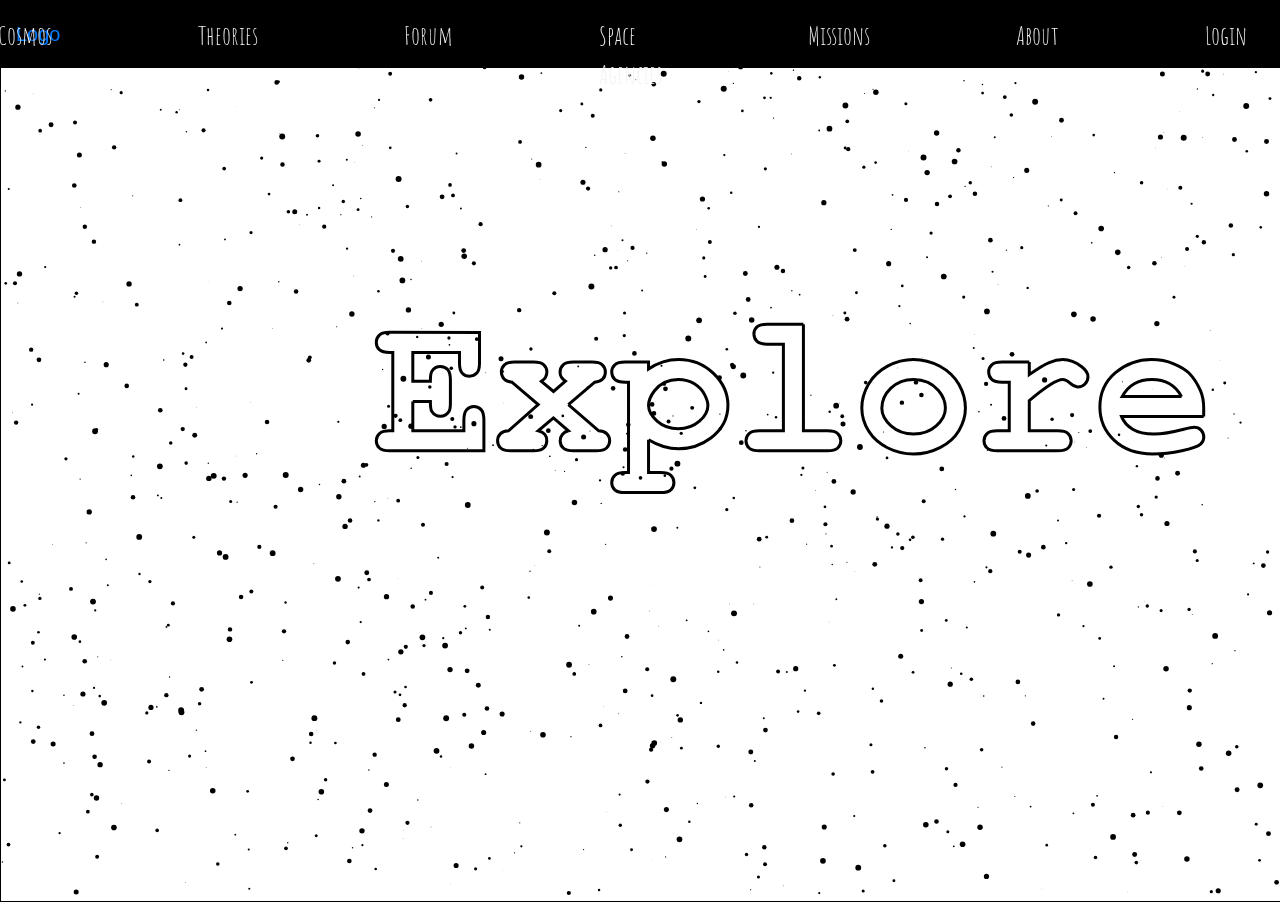
<file: index.html>
<!DOCTYPE html>
<html lang="en">
<head>
  <meta charset="UTF-8">
  <meta name="viewport" content="width=device-width, initial-scale=1.0">
  <meta http-equiv="X-UA-Compatible" content="ie=edge">
  <title>Celestial Elixir</title>
  <link rel="stylesheet" href="style.css">
  <link href="https://fonts.googleapis.com/css?family=Amatic+SC" rel="stylesheet">
  <meta name="viewport" content="width=device-width, initial-scale=1"> 
  <!-- Latest compiled and minified CSS -->
  <link rel="stylesheet" href="https://maxcdn.bootstrapcdn.com/bootstrap/4.1.3/css/bootstrap.min.css">

  <!-- jQuery library -->
  <script src="https://ajax.googleapis.com/ajax/libs/jquery/3.3.1/jquery.min.js"></script>

  <!-- Popper JS -->
  <script src="https://cdnjs.cloudflare.com/ajax/libs/popper.js/1.14.3/umd/popper.min.js"></script>

  <!-- Latest compiled JavaScript -->
  <script src="https://maxcdn.bootstrapcdn.com/bootstrap/4.1.3/js/bootstrap.min.js"></script>
  <link rel="stylesheet" href="https://use.fontawesome.com/releases/v5.4.1/css/all.css" integrity="sha384-5sAR7xN1Nv6T6+dT2mhtzEpVJvfS3NScPQTrOxhwjIuvcA67KV2R5Jz6kr4abQsz" crossorigin="anonymous">

</head>
<body>
  <!--BACKGROUND-->
  <canvas></canvas>
  <script src="canvas.js" type="text/javascript"></script>
  <!--NAVBAR-->
  <nav class="navbar navbar-expand-md fixed-top">
    <a href="#" class="navbar-brand">Logo</a>
    <ul class="navbar-nav w-100 justify-content-end" style=" font-family: 'Amatic SC', cursive;height:52px; font-size: 26px; ">
      <li class="nav-item" style="padding-right: 130px;">
        <a class="nav-link active" href="index.html"><i class="fas fa-globe-americas"></i>Home</a>
      </li>
      <li class="nav-item" style="padding-right: 130px;">
        <a class="nav-link" href="#"><i class="far fa-star"></i>Cosmos</a>
      </li>
      <li class="nav-item" style="padding-right: 130px;">
        <a class="nav-link" href="theories.html"><i class="far fa-lightbulb"></i>Theories</a>
      </li>
      <li class="nav-item" style="padding-right: 130px;">
        <a class="nav-link" href="#"><i class="fas fa-cloud"></i>Forum</a>
      </li>
      <li class="nav-item" style="padding-right: 130px;">
        <a class="nav-link" href="spaceagencies.html"><i class="fas fa-rocket"></i>Space Agencies</a>
      </li>
      <li class="nav-item" style="padding-right: 130px;">
        <a class="nav-link" href="#"><i class="fas fa-user-astronaut"></i>Missions</a>
      </li>
      <li class="nav-item" style="padding-right: 130px;">
        <a class="nav-link" href="#"><i class="fas fa-info"></i>About</a>
      </li>
      <li class="nav-item" style="padding-right: 70px;">
        <a class="nav-link" href="#" onclick="document.getElementById('id01').style.display='block'"><i class="fas fa-sign-in-alt"></i>Login</a>
      </li>
    </ul>
  </nav>
  <!--EXPLORE-->
  <div class="explore">
    <a href="intro.html">
      <svg version="1.1" id="exp1" xmlns="http://www.w3.org/2000/svg" xmlns:xlink="http://www.w3.org/1999/xlink" x="0px" y="0px"
       width="859.42px" height="197.101px" viewBox="0 0 859.42 197.101" enable-background="new 0 0 859.42 197.101"
       xml:space="preserve">
      <g>
      <path fill="none" stroke="#000000" stroke-width="3" stroke-miterlimit="10" d="M54.801,98.43v29.395h51.074v-10.84
        c0-4.816,0.928-8.252,2.783-10.303s4.28-3.076,7.275-3.076c2.93,0,5.322,1.025,7.178,3.076s2.783,5.486,2.783,10.303v30.859H31.657
        c-4.819,0-8.252-0.928-10.303-2.783s-3.076-4.279-3.076-7.275c0-2.93,1.041-5.322,3.125-7.178
        c2.083-1.855,5.501-2.783,10.254-2.783h3.125v-78.32h-3.125c-4.819,0-8.252-0.928-10.303-2.783s-3.076-4.28-3.076-7.275
        c0-2.994,1.025-5.42,3.076-7.275s5.484-2.783,10.303-2.783l89.844,0.098v30.469c0,4.753-0.913,8.154-2.734,10.205
        c-1.823,2.051-4.233,3.076-7.227,3.076c-2.995,0-5.42-1.009-7.275-3.027c-1.855-2.017-2.783-5.435-2.783-10.254V49.505h-46.68
        v28.906h17.578c0-5.208,0.488-8.56,1.465-10.059c2.017-3.189,4.883-4.785,8.594-4.785c2.93,0,5.322,1.025,7.178,3.076
        s2.783,5.485,2.783,10.303v23.046c0,4.363-0.522,7.293-1.563,8.789c-2.084,3.062-4.883,4.59-8.398,4.59
        c-3.711,0-6.577-1.594-8.594-4.785c-0.977-1.496-1.465-4.883-1.465-10.156H54.801z"/>
      <path fill="none" stroke="#000000" stroke-width="3" stroke-miterlimit="10" d="M210.368,101.75l30.371,26.074
        c3.646,0.195,6.38,1.221,8.203,3.076c1.822,1.855,2.734,4.185,2.734,6.982c0,2.93-1.025,5.322-3.076,7.178
        s-5.485,2.783-10.303,2.783h-22.754c-4.818,0-8.252-0.928-10.303-2.783s-3.076-4.312-3.076-7.373c0-2.344,0.732-4.409,2.197-6.201
        c1.465-1.789,3.467-3.01,6.006-3.662l-14.941-12.891l-15.234,12.891c3.06,0.781,5.257,1.987,6.592,3.613
        c1.334,1.629,2.002,3.711,2.002,6.25c0,3.062-1.01,5.518-3.027,7.373c-2.019,1.855-5.437,2.783-10.254,2.783h-22.559
        c-4.819,0-8.252-0.928-10.303-2.783s-3.076-4.279-3.076-7.275c0-2.734,0.911-5.029,2.734-6.885
        c1.822-1.855,4.556-2.881,8.203-3.076l29.688-26.172l-26.27-22.46c-3.452-0.259-6.071-1.318-7.861-3.174
        c-1.792-1.855-2.686-4.15-2.686-6.885c0-2.93,1.025-5.322,3.076-7.178s5.484-2.783,10.303-2.783h18.75
        c4.817,0,8.252,0.928,10.303,2.783s3.076,4.216,3.076,7.08c0,3.842-1.823,6.967-5.469,9.375l12.109,10.059l11.914-10.254
        c-3.581-2.539-5.371-5.469-5.371-8.789c0-3.125,1.025-5.615,3.076-7.471s5.484-2.783,10.303-2.783H234
        c4.817,0,8.252,0.928,10.303,2.783s3.076,4.282,3.076,7.275c0,2.67-0.896,4.932-2.686,6.787c-1.791,1.855-4.443,2.915-7.959,3.174
        L210.368,101.75z"/>
      <path fill="none" stroke="#000000" stroke-width="3" stroke-miterlimit="10" d="M290.543,136.809v32.813h12.012
        c4.817,0,8.252,0.928,10.303,2.783s3.076,4.281,3.076,7.275c0,2.93-1.025,5.322-3.076,7.178s-5.485,2.783-10.303,2.783h-35.449
        c-4.818,0-8.252-0.928-10.303-2.783s-3.076-4.248-3.076-7.178c0-2.994,1.042-5.42,3.125-7.275s5.501-2.783,10.254-2.783h3.418
        V79.192h-3.418c-4.818,0-8.252-0.928-10.303-2.783s-3.076-4.28-3.076-7.275c0-2.93,1.025-5.322,3.076-7.178
        s5.484-2.783,10.303-2.783h23.438v6.836c4.688-3.189,9.537-5.566,14.551-7.129c5.013-1.563,10.156-2.344,15.43-2.344
        c13.672,0,25.325,4.639,34.961,13.916c9.635,9.277,14.453,19.907,14.453,31.884c0,13.218-5.697,24.121-17.09,32.715
        c-9.506,7.163-20.215,10.742-32.129,10.742c-5.144,0-10.222-0.747-15.234-2.246C300.471,142.051,295.491,139.805,290.543,136.809z
         M349.918,102.434c0-2.798-1.107-6.362-3.32-10.693c-2.214-4.329-5.615-7.942-10.205-10.84c-4.59-2.896-9.978-4.346-16.162-4.346
        c-9.961,0-17.871,3.745-23.73,11.23c-3.972,5.144-5.957,10.092-5.957,14.843c0,5.34,2.848,10.532,8.545,15.576
        c5.696,5.047,12.744,7.568,21.143,7.568c8.463,0,15.527-2.505,21.191-7.52C347.086,113.243,349.918,107.969,349.918,102.434z"/>
      <path fill="none" stroke="#000000" stroke-width="3" stroke-miterlimit="10" d="M445.426,21.185v106.64h24.023
        c4.817,0,8.252,0.928,10.303,2.783s3.076,4.282,3.076,7.275c0,2.93-1.025,5.322-3.076,7.178s-5.485,2.783-10.303,2.783h-68.066
        c-4.818,0-8.252-0.928-10.303-2.783s-3.076-4.279-3.076-7.275c0-2.93,1.025-5.322,3.076-7.178s5.484-2.783,10.303-2.783h24.023
        V41.204h-16.113c-4.753,0-8.171-0.928-10.254-2.783c-2.084-1.855-3.125-4.28-3.125-7.275c0-2.93,1.025-5.322,3.076-7.178
        s5.484-2.783,10.303-2.783H445.426z"/>
      <path fill="none" stroke="#000000" stroke-width="3" stroke-miterlimit="10" d="M607.438,105.168
        c0,7.684-2.133,15.122-6.396,22.314c-4.265,7.195-10.612,12.925-19.043,17.188c-8.432,4.264-17.236,6.396-26.416,6.396
        c-9.115,0-17.839-2.1-26.172-6.299c-8.334-4.199-14.682-9.912-19.043-17.139c-4.362-7.227-6.543-14.777-6.543-22.656
        c0-8.008,2.213-15.869,6.641-23.583c4.427-7.715,10.791-13.785,19.092-18.213c8.301-4.427,16.976-6.641,26.025-6.641
        c9.114,0,17.887,2.263,26.318,6.787c8.431,4.526,14.795,10.612,19.092,18.262C605.29,89.236,607.438,97.097,607.438,105.168z
         M587.418,105.266c0-6.445-2.312-12.368-6.934-17.773c-6.315-7.291-14.616-10.938-24.902-10.938c-9.05,0-16.602,2.897-22.656,8.691
        c-6.055,5.795-9.082,12.5-9.082,20.117c0,6.25,3.06,12.095,9.18,17.529c6.119,5.438,13.639,8.154,22.559,8.154
        c8.984,0,16.536-2.717,22.656-8.154C584.358,117.458,587.418,111.583,587.418,105.266z"/>
      <path fill="none" stroke="#000000" stroke-width="3" stroke-miterlimit="10" d="M671.305,59.173v12.5
        c8.398-6.055,15.022-10.091,19.873-12.109c4.85-2.017,9.391-3.027,13.623-3.027c6.51,0,12.825,2.409,18.945,7.227
        c4.166,3.256,6.25,6.577,6.25,9.961c0,2.866-0.993,5.29-2.979,7.275c-1.986,1.987-4.379,2.979-7.178,2.979
        c-2.475,0-5.078-1.236-7.813-3.711c-2.734-2.474-5.176-3.711-7.324-3.711c-2.8,0-6.982,1.758-12.549,5.273
        s-12.517,8.789-20.85,15.82v30.176h28.516c4.817,0,8.252,0.928,10.303,2.783s3.076,4.282,3.076,7.275
        c0,2.93-1.025,5.322-3.076,7.178s-5.485,2.783-10.303,2.783h-60.449c-4.818,0-8.252-0.928-10.303-2.783s-3.076-4.279-3.076-7.275
        c0-2.93,1.025-5.322,3.076-7.178s5.484-2.783,10.303-2.783h11.914V79.192h-7.227c-4.818,0-8.252-0.928-10.303-2.783
        s-3.076-4.28-3.076-7.275c0-2.93,1.025-5.322,3.076-7.178s5.484-2.783,10.303-2.783H671.305z"/>
      <path fill="none" stroke="#000000" stroke-width="3" stroke-miterlimit="10" d="M845.719,113.665H763.59
        c2.083,5.21,5.777,9.409,11.084,12.598c5.306,3.191,12.483,4.785,21.533,4.785c7.422,0,17.285-1.594,29.59-4.785
        c5.078-1.301,8.594-1.953,10.547-1.953c2.669,0,4.915,0.945,6.738,2.832c1.822,1.89,2.734,4.266,2.734,7.129
        c0,2.605-0.977,4.819-2.93,6.641c-2.604,2.41-8.952,4.705-19.043,6.885c-10.092,2.182-19.792,3.271-29.102,3.271
        c-16.016,0-28.825-4.523-38.428-13.574c-9.604-9.048-14.404-20.181-14.404-33.398c0-14.062,5.191-25.503,15.576-34.326
        c10.384-8.821,22.347-13.232,35.889-13.232c8.138,0,15.608,1.433,22.412,4.297c6.803,2.866,11.865,5.957,15.186,9.277
        c4.688,4.819,8.561,10.776,11.621,17.871c2.083,4.948,3.125,10.678,3.125,17.187V113.665z M823.551,93.646
        c-3.061-5.728-7.064-10.01-12.012-12.842c-4.948-2.832-10.84-4.248-17.676-4.248c-6.771,0-12.631,1.416-17.578,4.248
        c-4.948,2.832-8.984,7.114-12.109,12.842H823.551z"/>
      </g>
      </svg>
    </a>
  </div>  
  <div id="id01" class="modal">
  
  <form class="modal-content animate" action="/action_page.php">
    <div class="imgcontainer">
    <h2 class="heading">Join the discussion!</h2>
      <span onclick="document.getElementById('id01').style.display='none'" class="close" title="Close Modal">&times;</span>
    </div>
    <div class="container">
      <input type="text" placeholder="Enter Username" name="uname" required>
      <br>
      <input type="password" placeholder="Enter Password" name="psw" required>
      <br>  
      <button class="btn" type="submit">Login</button>
      <br>
      <h3 class="signup"><a class="" href="#" onclick="register()">Create new account</a></h3>
      <br>
      <span class="psw">Forgot <a href="#">password?</a></span>
    </div>
  </form>
</div>

<div id="id02" class="modal2">
  <form class="modal2-content animate" action="/action_page.php">
    <div class="imgcontainer">
      <h2 class="heading">Register for free!</h2>
      <span onclick="document.getElementById('id02').style.display='none'" class="close" title="Close Modal">&times;</span>
    </div>
    <div class="container">
      <input type="text" placeholder="Enter Name" id="name" required>
      <br>
      <input type="text" placeholder="Enter Username" name="uname" required>
      <br>
      <input type="password" placeholder="Enter Password" name="psw" required>
      <br>
      <input type="password" placeholder="Confirm Password" name="psw1" required>
      <br>
      <button class="btn" type="submit">Register</button>
    </div>
  </form>
</div>
  <script language="javascript">
  // Get the modal
  var modal = document.getElementById('id01');
  var modal2 = document.getElementById('id02');
  // When the user clicks anywhere outside of the modal, close it
  window.onclick = function(event) {
        if (event.target == modal) {
            modal.style.display = "none";
        if (event.target == modal2) {
            modal2.style.display = "none";
        }
      }
  }
  function register(){
    document.getElementById('id02').style.display='block';
    document.getElementById('id01').style.display='none';
  }
</script>

</body>
</html>
</file>
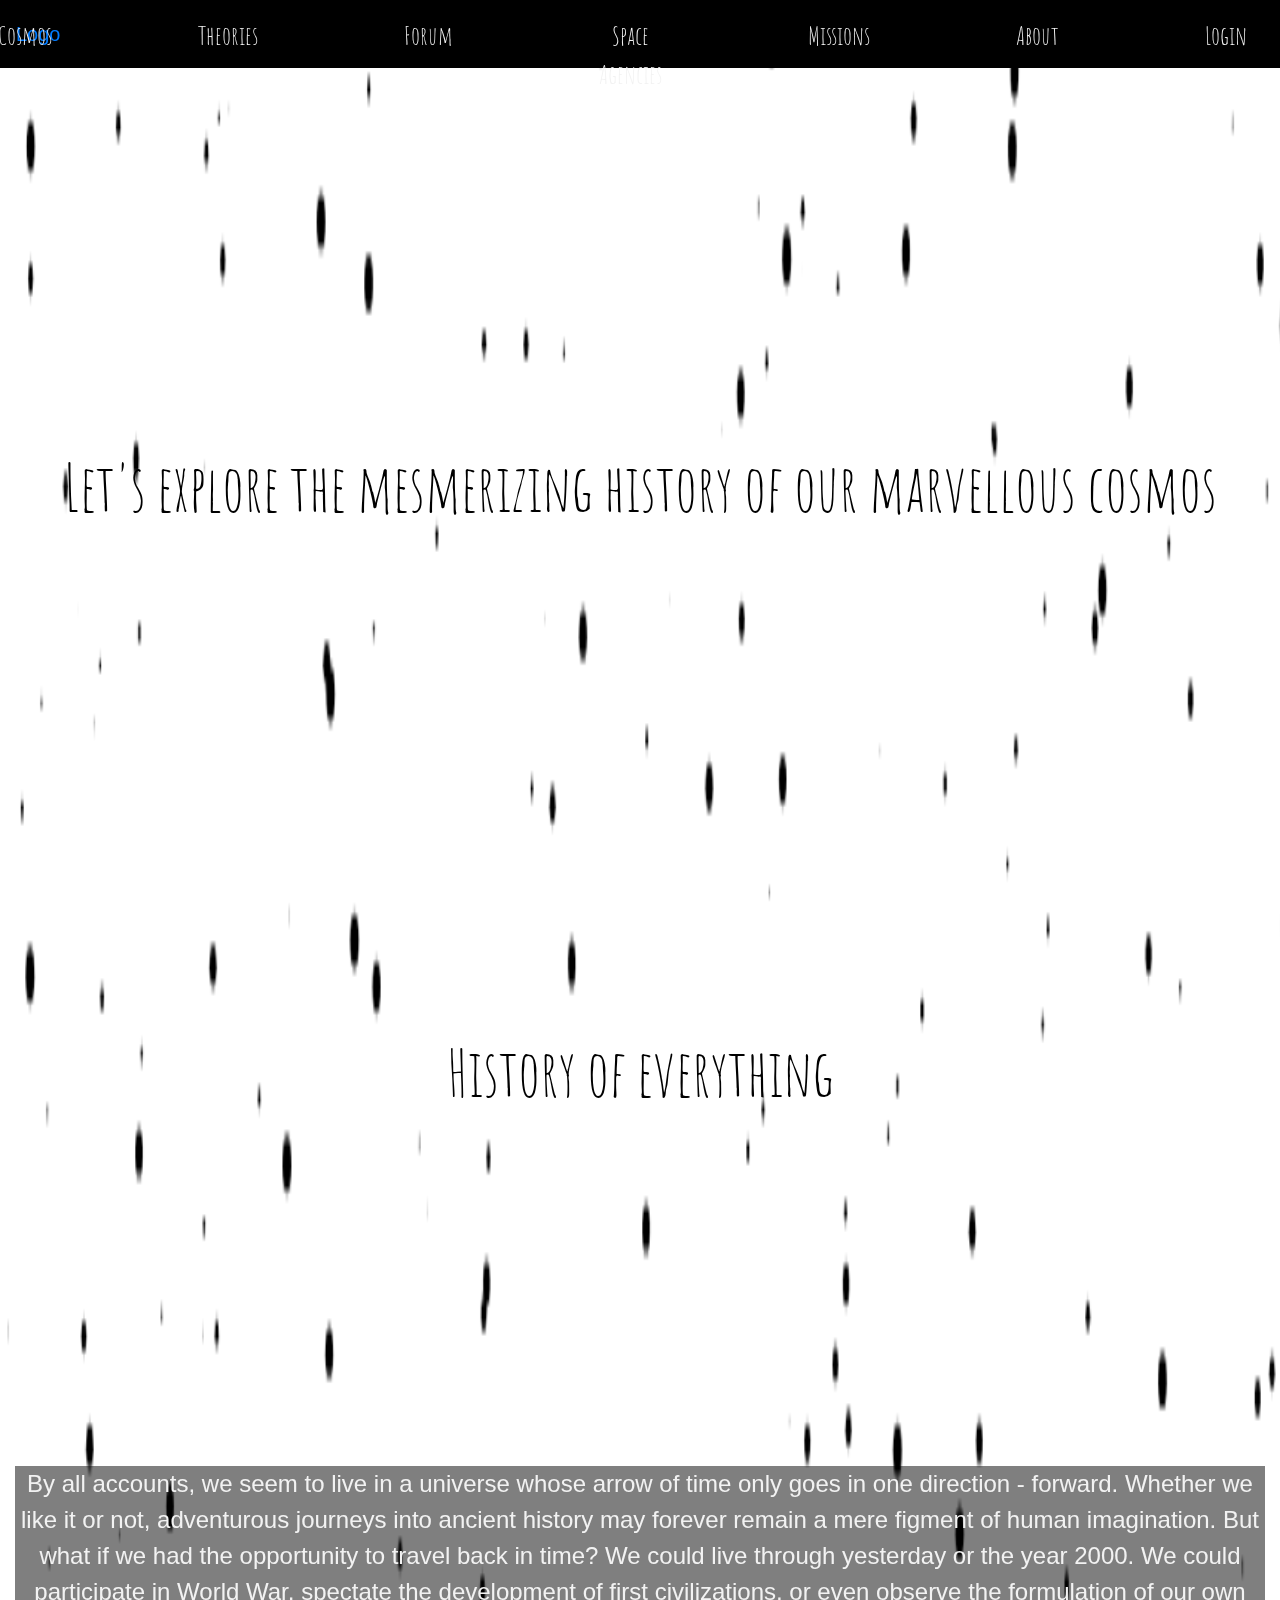
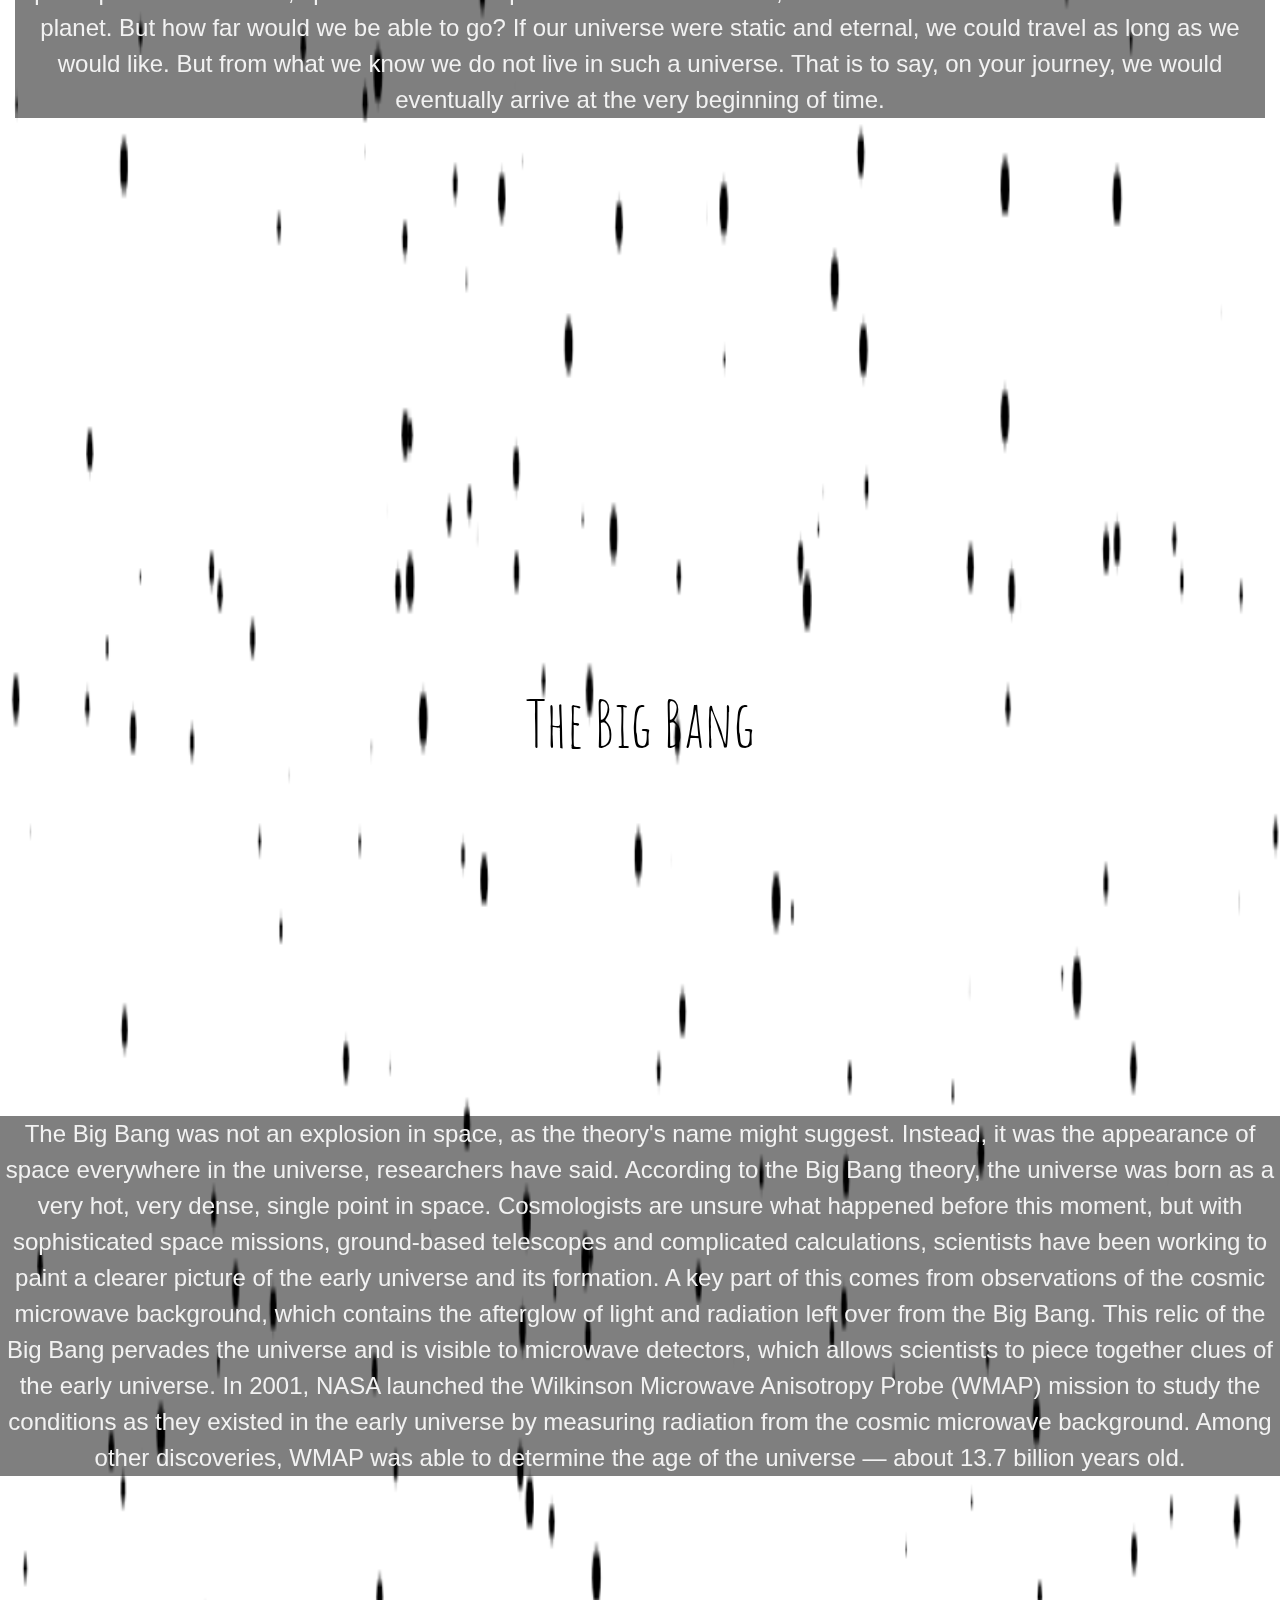
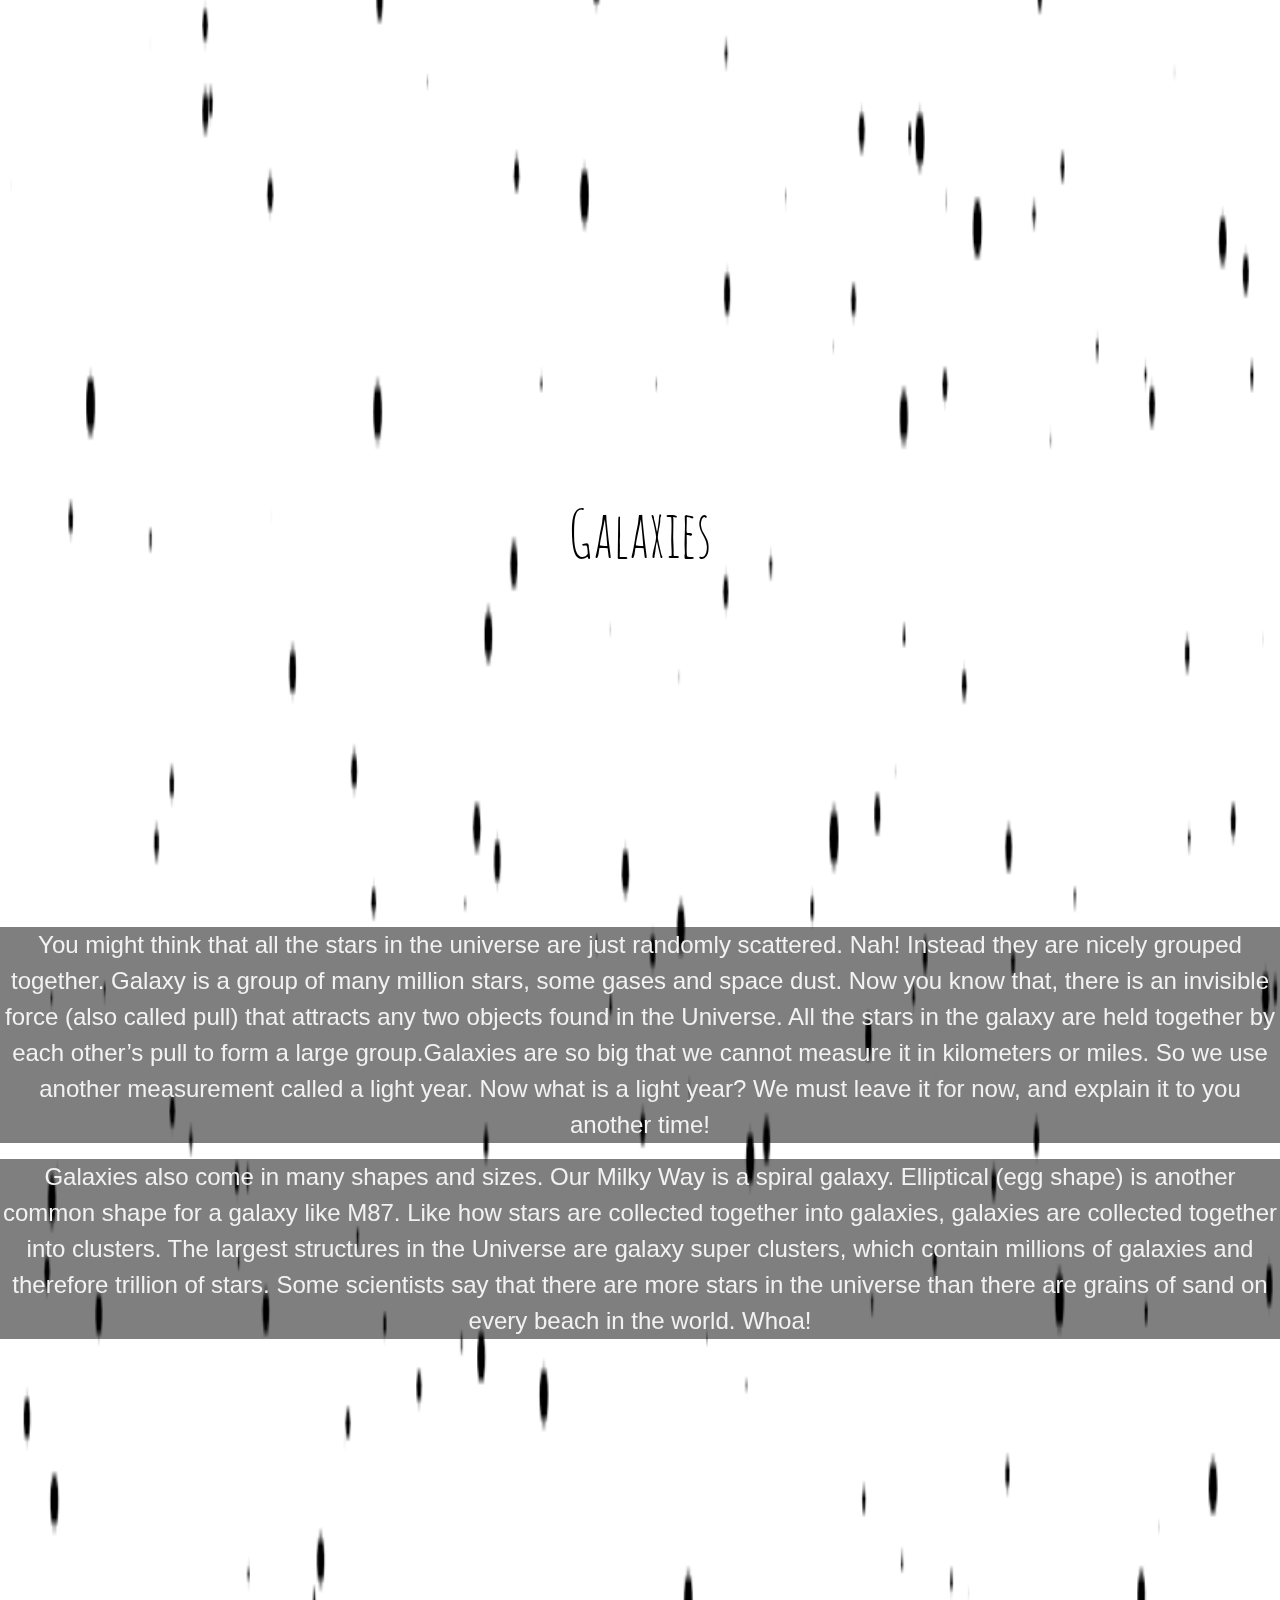
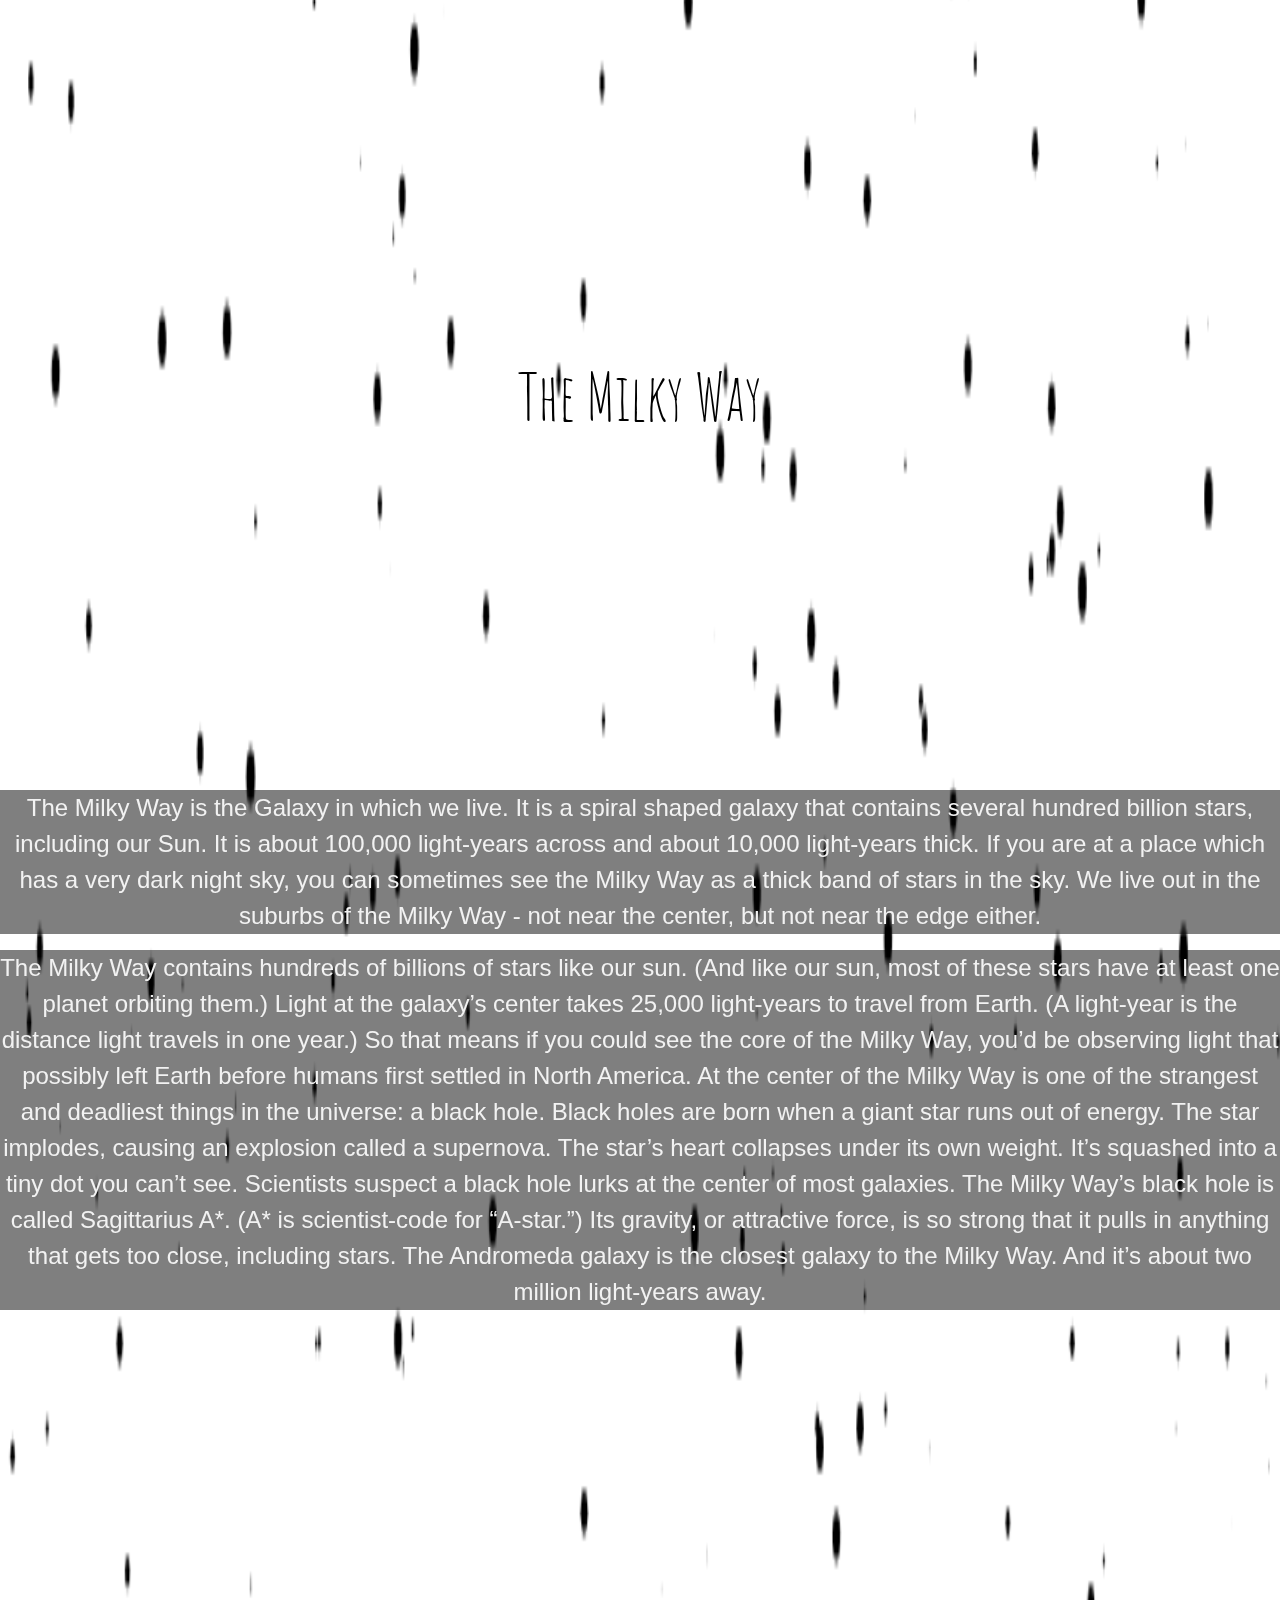
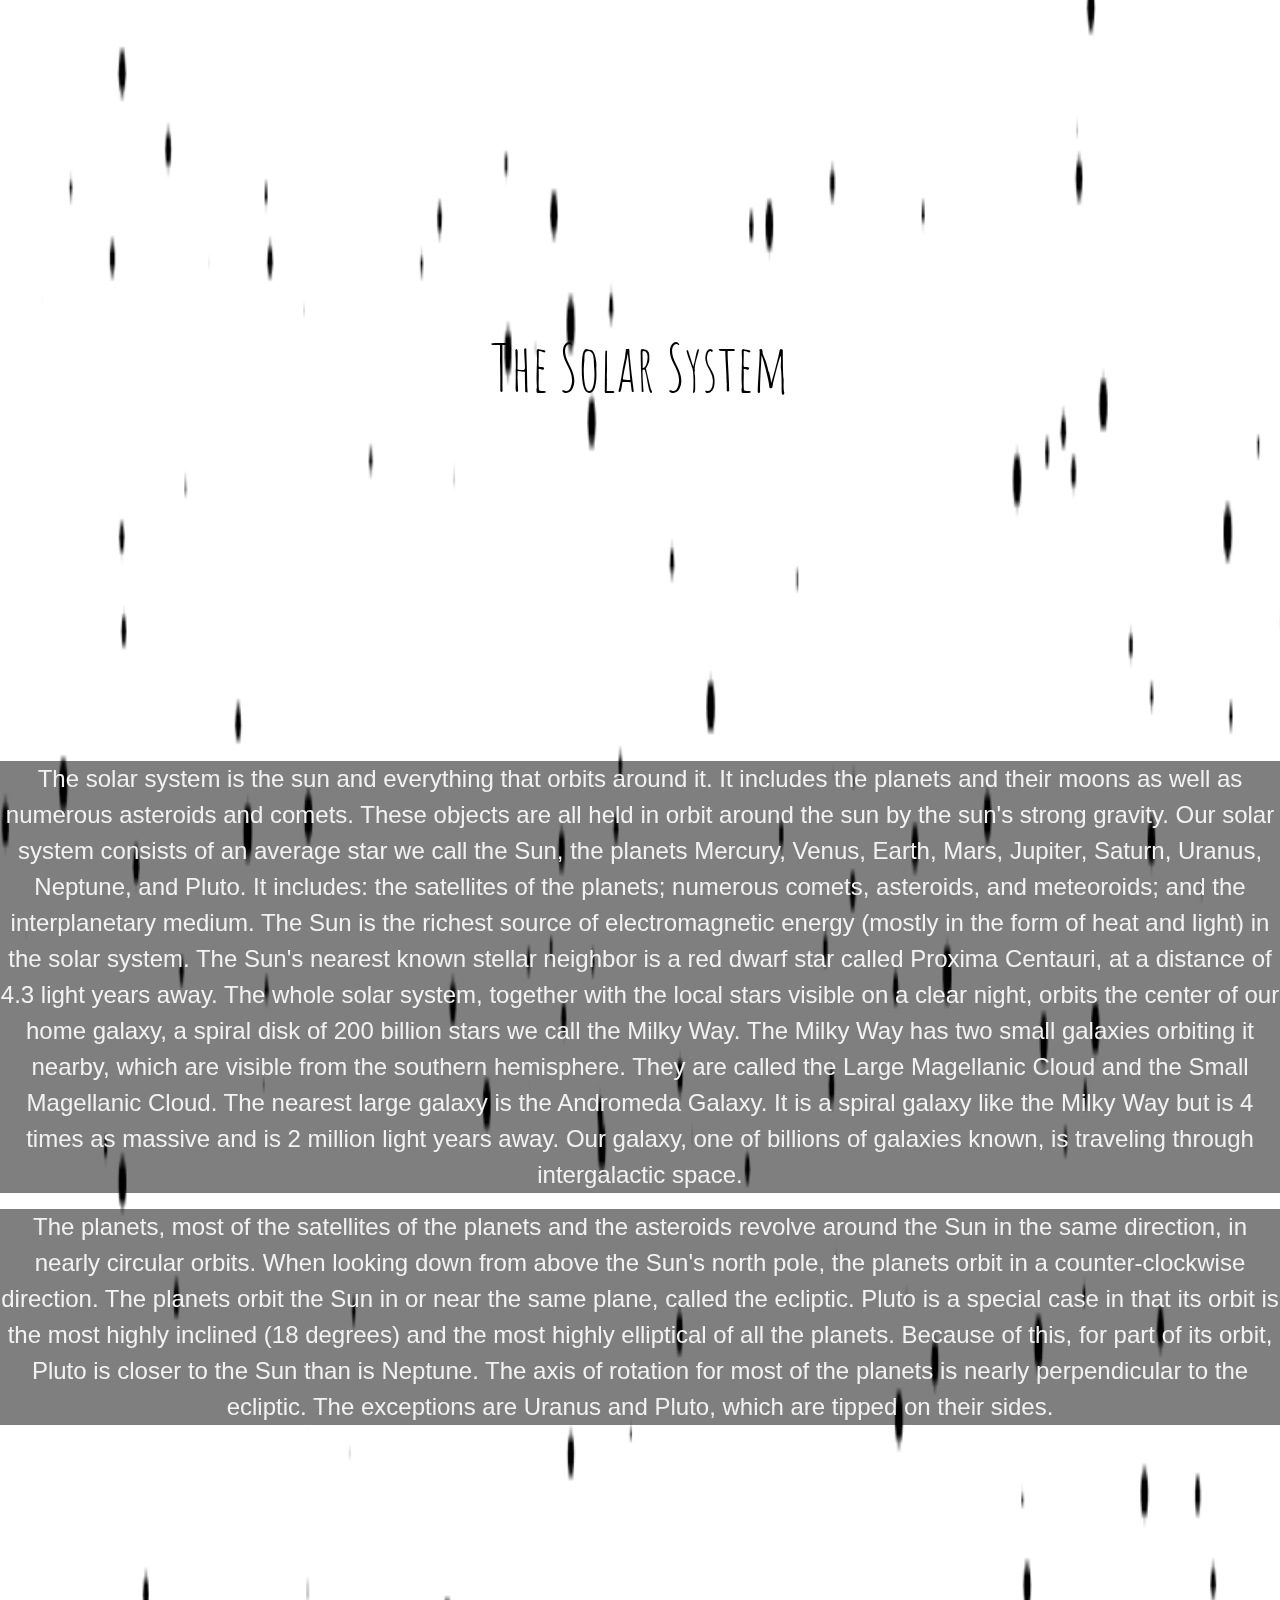
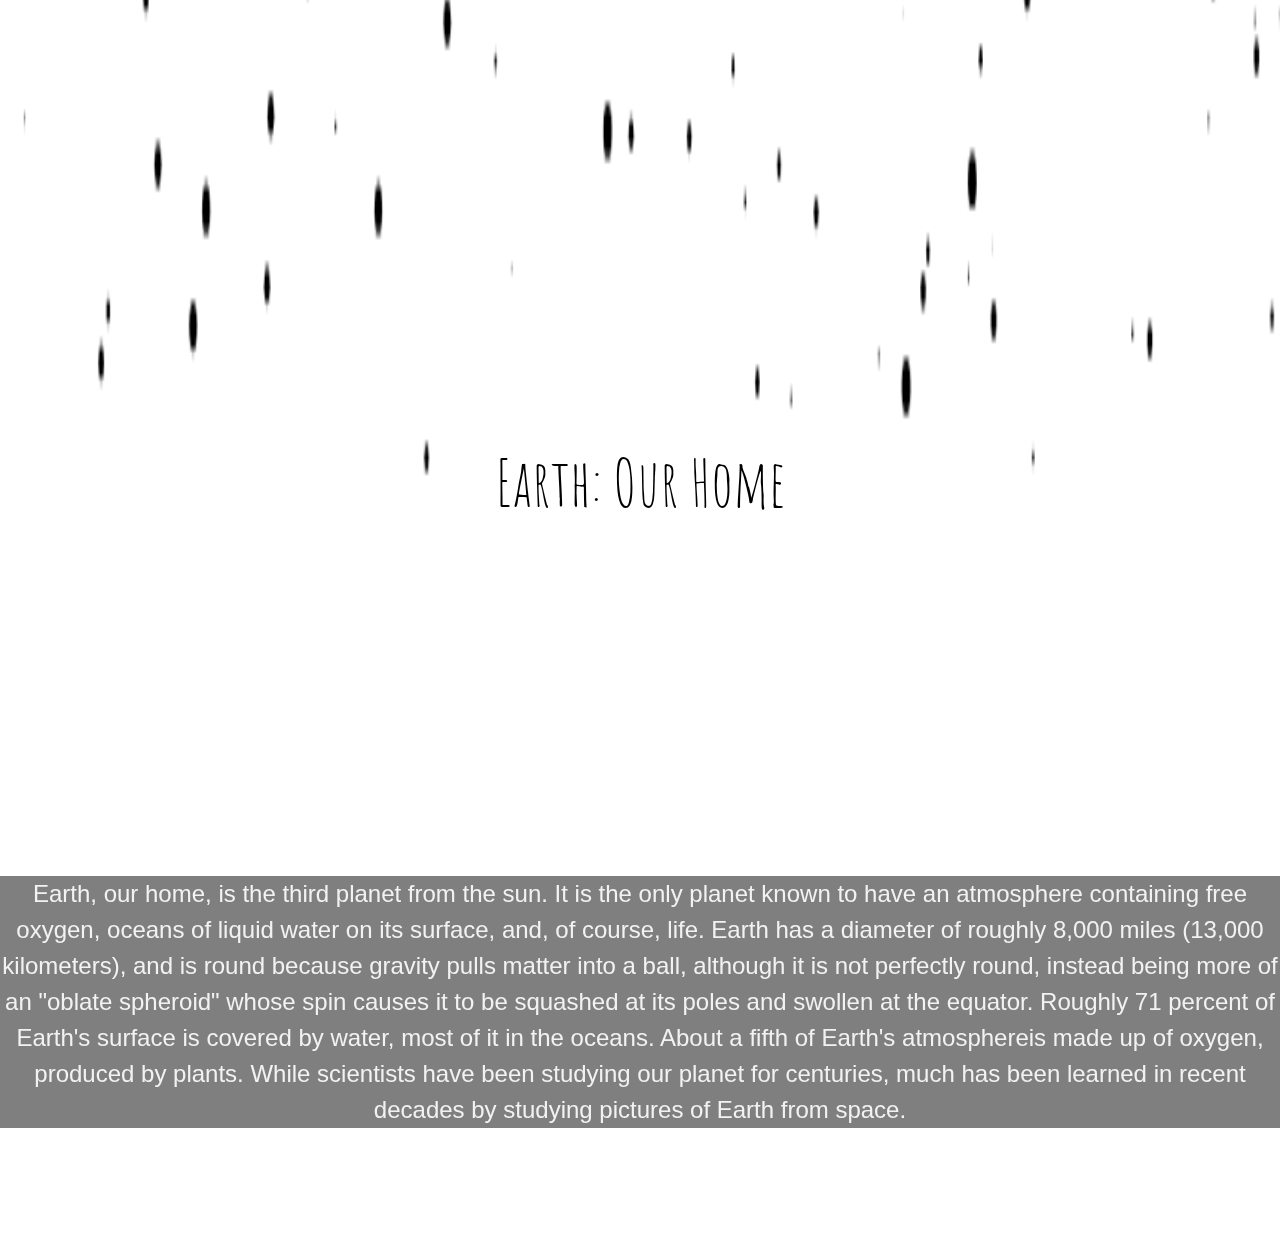
<file: intro.html>
<!DOCTYPE html>
<html>
<head>
	<title>Explore</title>
  <meta charset="utf-8">
<link rel="stylesheet" href="intro.css">
  <link href="https://fonts.googleapis.com/css?family=Amatic+SC" rel="stylesheet">
    <meta name="viewport" content="width=device-width, initial-scale=1"> 
  <!-- Latest compiled and minified CSS -->
  <link rel="stylesheet" href="https://maxcdn.bootstrapcdn.com/bootstrap/4.1.3/css/bootstrap.min.css">

  <!-- jQuery library -->
  <script src="https://ajax.googleapis.com/ajax/libs/jquery/3.3.1/jquery.min.js"></script>

  <!-- Popper JS -->
  <script src="https://cdnjs.cloudflare.com/ajax/libs/popper.js/1.14.3/umd/popper.min.js"></script>

  <!-- Latest compiled JavaScript -->
  <script src="https://maxcdn.bootstrapcdn.com/bootstrap/4.1.3/js/bootstrap.min.js"></script>
  <link href="https://fonts.googleapis.com/css?family=Amatic+SC" rel="stylesheet">
  <link rel="stylesheet" href="https://use.fontawesome.com/releases/v5.4.1/css/all.css" integrity="sha384-5sAR7xN1Nv6T6+dT2mhtzEpVJvfS3NScPQTrOxhwjIuvcA67KV2R5Jz6kr4abQsz" crossorigin="anonymous">
  <link rel="stylesheet" href="https://cdnjs.cloudflare.com/ajax/libs/animate.css/3.7.0/animate.min.css">
</head>
<body class="bigbang">
    <canvas></canvas>
  <script src="canvas.js" type="text/javascript"></script>
	<!--NAVBAR-->
  <nav class="navbar navbar-expand-md fixed-top">
    <a href="#" class="navbar-brand">Logo</a>
    <ul class="navbar-nav w-100 justify-content-end" style=" font-family: 'Amatic SC', cursive;height:52px; font-size: 26px; ">
      <li class="nav-item" style="padding-right: 130px;">
        <a class="nav-link active" href="index.html"><i class="fas fa-globe-americas"></i>Home</a>
      </li>
      <li class="nav-item" style="padding-right: 130px;">
        <a class="nav-link" href="#"><i class="far fa-star"></i>Cosmos</a>
      </li>
      <li class="nav-item" style="padding-right: 130px;">
        <a class="nav-link" href="theories.html"><i class="far fa-lightbulb"></i>Theories</a>
      </li>
      <li class="nav-item" style="padding-right: 130px;">
        <a class="nav-link" href="#"><i class="fas fa-cloud"></i>Forum</a>
      </li>
      <li class="nav-item" style="padding-right: 130px;">
        <a class="nav-link" href="spaceagencies.html"><i class="fas fa-rocket"></i>Space Agencies</a>
      </li>
      <li class="nav-item" style="padding-right: 130px;">
        <a class="nav-link" href="#"><i class="fas fa-user-astronaut"></i>Missions</a>
      </li>
      <li class="nav-item" style="padding-right: 130px;">
        <a class="nav-link" href="#"><i class="fas fa-info"></i>About</a>
      </li>
      <li class="nav-item" style="padding-right: 70px;">
        <a class="nav-link" href="#" onclick="document.getElementById('id01').style.display='block'"><i class="fas fa-sign-in-alt"></i>Login</a>
      </li>      
    </ul>
  </nav>
  <div class="container-fluid">
    <header>
      <h1 class="head1 animated fadeInUp">Let's explore the mesmerizing history of our marvellous cosmos</h1>
    </header>

    <div>
      <h2 class="head2 animated bounceInLeft">History of everything</h2>
    <div>
        <iframe width="560" height="315" src="https://www.youtube.com/embed/5TbUxGZtwGI" frameborder="0" allow="autoplay; encrypted-media" allowfullscreen></iframe>
    </div>
    <br>
      <p class="box">By all accounts, we seem to live in a universe whose arrow of time only goes in one direction - forward. Whether we like it or not, adventurous journeys into ancient history may forever remain a mere figment of human imagination. But what if we had the opportunity to travel back in time? We could live through yesterday or the year 2000. We could participate in World War,  spectate the development of first civilizations, or even observe the formulation of our own planet. But how far would we be able to go? If our universe were static and eternal, we could travel as long as we would like. But from what we know we do not live in such a universe. That is to say, on your journey, we would eventually arrive at the very beginning of time.</p>
      <p><br></p>
      </div>
    </div>
    
    
    <div>
      <h2 class="head2 animated bounceInRight">The Big Bang</h2>
    <div>
        <iframe width="560" height="315" src="https://www.youtube.com/embed/wNDGgL73ihY" frameborder="0" allow="autoplay; encrypted-media" allowfullscreen></iframe>
    </div>
    <br>
      <p class="box">The Big Bang was not an explosion in space, as the theory's name might suggest. Instead, it was the appearance of space everywhere in the universe, researchers have said. According to the Big Bang theory, the universe was born as a very hot, very dense, single point in space. Cosmologists are unsure what happened before this moment, but with sophisticated space missions, ground-based telescopes and complicated calculations, scientists have been working to paint a clearer picture of the early universe and its formation. A key part of this comes from observations of the cosmic microwave background, which contains the afterglow of light and radiation left over from the Big Bang. This relic of the Big Bang pervades the universe and is visible to microwave detectors, which allows scientists to piece together clues of the early universe. In 2001, NASA launched the Wilkinson Microwave Anisotropy Probe (WMAP) mission to study the conditions as they existed in the early universe by measuring radiation from the cosmic microwave background. Among other discoveries, WMAP was able to determine the age of the universe — about 13.7 billion years old.</p>
      <p><br></p>
      <p><br></p>
    </div>
  
    <div>
      <h2 class="head2 animated bounceInLeft">Galaxies</h2>
      <div>
        <iframe width="560" height="315" src="https://www.youtube.com/embed/O57DyNMRGY8" frameborder="0" allow="autoplay; encrypted-media" allowfullscreen></iframe>
      </div>
      <br>
      <p class="box">You might think that all the stars in the universe are just randomly scattered. Nah! Instead they are nicely grouped together. Galaxy is a group of many million stars, some gases and space dust. Now you know that, there is an invisible force (also called pull) that attracts any two objects found in the Universe. All the stars in the galaxy are held together by each other’s pull to form a large group.Galaxies are so big that we cannot measure it in kilometers or miles. So we use another measurement called a light year. Now what is a light year? We must leave it for now, and explain it to you another time!</p>
      <p class="box">Galaxies also come in many shapes and sizes. Our Milky Way is a spiral galaxy. Elliptical (egg shape) is another common shape for a galaxy like M87. Like how stars are collected together into galaxies, galaxies are collected together into clusters. The largest structures in the Universe are galaxy super clusters, which contain millions of galaxies and therefore trillion of stars. Some scientists say that there are more stars in the universe than there are grains of sand on every beach in the world. Whoa!</p>
      <p><br></p>
      <p><br></p>    
    </div>
    <div>
      <h2 class="head2 animated bounceInRight">The Milky Way</h2>
      <div>
        <iframe width="560" height="315" src="https://www.youtube.com/embed/tj_QPnO8vpQ" frameborder="0" allow="autoplay; encrypted-media" allowfullscreen></iframe>
      </div>
      <br>
      <p class="box">The Milky Way is the Galaxy in which we live. It is a spiral shaped galaxy that contains several hundred billion stars, including our Sun. It is about 100,000 light-years across and about 10,000 light-years thick. If you are at a place which has a very dark night sky, you can sometimes see the Milky Way as a thick band of stars in the sky. We live out in the suburbs of the Milky Way - not near the center, but not near the edge either.</p>
      <p class="box">The Milky Way contains hundreds of billions of stars like our sun. (And like our sun, most of these stars have at least one planet orbiting them.) Light at the galaxy’s center takes 25,000 light-years to travel from Earth. (A light-year is the distance light travels in one year.) So that means if you could see the core of the Milky Way, you’d be observing light that possibly left Earth before humans first settled in North America. At the center of the Milky Way is one of the strangest and deadliest things in the universe: a black hole. Black holes are born when a giant star runs out of energy. The star implodes, causing an explosion called a supernova. The star’s heart collapses under its own weight. It’s squashed into a tiny dot you can’t see. Scientists suspect a black hole lurks at the center of most galaxies. The Milky Way’s black hole is called Sagittarius A*. (A* is scientist-code for “A-star.”) Its gravity, or attractive force, is so strong that it pulls in anything that gets too close, including stars. The Andromeda galaxy is the closest galaxy to the Milky Way. And it’s about two million light-years away.</p>
      <p><br></p>
      <p><br></p>    
    </div>
    <div>
      <h2 class="head2 animated bounceInLeft">The Solar System</h2>
      <div>
        <iframe width="560" height="315" src="https://www.youtube.com/embed/KsF_hdjWJjo" frameborder="0" allow="autoplay; encrypted-media" allowfullscreen></iframe>
      </div>
      <br>
      <p class="box">The solar system is the sun and everything that orbits around it. It includes the planets and their moons as well as numerous asteroids and comets. These objects are all held in orbit around the sun by the sun's strong gravity. Our solar system consists of an average star we call the Sun, the planets Mercury, Venus, Earth, Mars, Jupiter, Saturn, Uranus, Neptune, and Pluto. It includes: the satellites of the planets; numerous comets, asteroids, and meteoroids; and the interplanetary medium. The Sun is the richest source of electromagnetic energy (mostly in the form of heat and light) in the solar system. The Sun's nearest known stellar neighbor is a red dwarf star called Proxima Centauri, at a distance of 4.3 light years away. The whole solar system, together with the local stars visible on a clear night, orbits the center of our home galaxy, a spiral disk of 200 billion stars we call the Milky Way. The Milky Way has two small galaxies orbiting it nearby, which are visible from the southern hemisphere. They are called the Large Magellanic Cloud and the Small Magellanic Cloud. The nearest large galaxy is the Andromeda Galaxy. It is a spiral galaxy like the Milky Way but is 4 times as massive and is 2 million light years away. Our galaxy, one of billions of galaxies known, is traveling through intergalactic space.</p>
      <p class="box">The planets, most of the satellites of the planets and the asteroids revolve around the Sun in the same direction, in nearly circular orbits. When looking down from above the Sun's north pole, the planets orbit in a counter-clockwise direction. The planets orbit the Sun in or near the same plane, called the ecliptic. Pluto is a special case in that its orbit is the most highly inclined (18 degrees) and the most highly elliptical of all the planets. Because of this, for part of its orbit, Pluto is closer to the Sun than is Neptune. The axis of rotation for most of the planets is nearly perpendicular to the ecliptic. The exceptions are Uranus and Pluto, which are tipped on their sides.</p>
      <p><br></p>
      <p><br></p>    
    </div>
    <div>
      <h2 class="head2 animated bounceInRight">Earth: Our Home</h2>
      <div>
        <iframe width="560" height="315" src="https://www.youtube.com/embed/JGXi_9A__Vc" frameborder="0" allow="autoplay; encrypted-media" allowfullscreen></iframe>
      </div>
      <br>
      <p class="box">Earth, our home, is the third planet from the sun. It is the only planet known to have an atmosphere containing free oxygen, oceans of liquid water on its surface, and, of course, life. Earth has a diameter of roughly 8,000 miles (13,000 kilometers), and is round because gravity pulls matter into a ball, although it is not perfectly round, instead being more of an "oblate spheroid" whose spin causes it to be squashed at its poles and swollen at the equator. Roughly 71 percent of Earth's surface is covered by water, most of it in the oceans. About a fifth of Earth's atmosphereis made up of oxygen, produced by plants. While scientists have been studying our planet for centuries, much has been learned in recent decades by studying pictures of Earth from space.</p>
      <p></p>
      <p><br></p>
      <p><br></p>    
    </div>
  </div>
    <div id="id01" class="modal">
  
  <form class="modal-content animate" action="/action_page.php">
    <div class="imgcontainer">
    <h2 class="heading">Join the discussion!</h2>
      <span onclick="document.getElementById('id01').style.display='none'" class="close" title="Close Modal">&times;</span>
    </div>

    <div class="container">
      
      <input type="text" placeholder="Enter Username" name="uname" required>
      <br>
      
      <input type="password" placeholder="Enter Password" name="psw" required>
      <br>  
      <button class="btn" type="submit">Login</button>
      <br>
      <h3 class="signup"><a href="#">Create new account</a></h3>
      <br>
      <span class="psw">Forgot <a href="#">password?</a></span>
    </div>
  </form>
</div>
  <script language="javascript">
  // Get the modal
  var modal = document.getElementById('id01');

  // When the user clicks anywhere outside of the modal, close it
  window.onclick = function(event) {
      if (event.target == modal) {
          modal.style.display = "none";
      }
  }
</script>
</body>
</html>
</file>
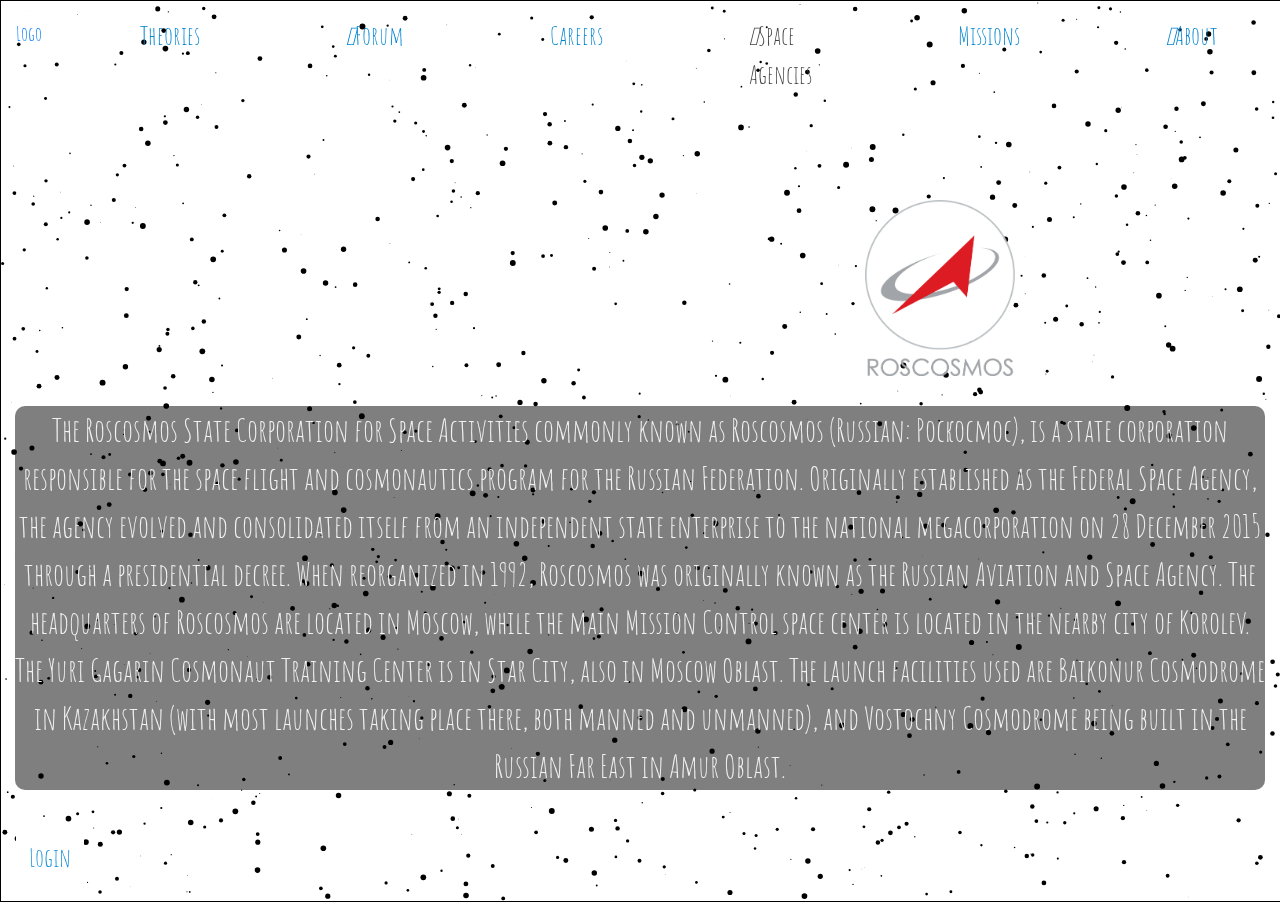
<file: rosmocos.html>
<!DOCTYPE html>
<html>
<head>
	<title>Space Agencies- Rosmocos</title>
	<!-- Latest compiled and minified CSS -->
	<link rel="stylesheet" href="https://maxcdn.bootstrapcdn.com/bootstrap/4.1.3/css/bootstrap.min.css">

	<!-- jQuery library -->
	<script src="https://ajax.googleapis.com/ajax/libs/jquery/3.3.1/jquery.min.js"></script>

	<!-- Popper JS -->
	<script src="https://cdnjs.cloudflare.com/ajax/libs/popper.js/1.14.3/umd/popper.min.js"></script>

	<!-- Latest compiled JavaScript -->
	<script src="https://maxcdn.bootstrapcdn.com/bootstrap/4.1.3/js/bootstrap.min.js"></script>
	<link href="https://fonts.googleapis.com/css?family=Amatic+SC" rel="stylesheet">	
	<link href="https://stackpath.bootstrapcdn.com/font-awesome/4.7.0/css/font-awesome.min.css" rel="stylesheet" integrity="sha384-wvfXpqpZZVQGK6TAh5PVlGOfQNHSoD2xbE+QkPxCAFlNEevoEH3Sl0sibVcOQVnN" crossorigin="anonymous">
	<link rel="stylesheet" href="https://use.fontawesome.com/releases/v5.4.1/css/all.css" integrity="sha384-5sAR7xN1Nv6T6+dT2mhtzEpVJvfS3NScPQTrOxhwjIuvcA67KV2R5Jz6kr4abQsz" crossorigin="anonymous">
	<style type="text/css">
	*{
		      margin: 0px;
      padding: 0px;
	}
		body{
	      font-family: 'Amatic SC', cursive;
	      margin: 0;
      overflow: hidden;    
      overflow-x:hidden; 
			}
	    canvas{
	      border: 1px solid black;
	      background: #fff;
	      position: absolute;
	      z-index: -1;
	      top: 0px;
	      left: 0px;
	    }
		.nav-link{
			color: #0085D1;
		}
		.nav-link:hover{
		  color:#454545;
		  text-decoration: none;
		}
		.active{
		  color:#454545;
		  text-decoration: none;
		}
		p{
		 	padding-top: 0px;
		  	font-size: 2em;
		  	font-family: 'Amatic SC', cursive;
		  	text-align: center;
		  	color: #f2f2f2;
		  	background-color: rgba(0,0,0,0.5);
		  	border-radius: 10px;
		}
		.btn{
			
			background-color: #fff;
			font-size: 26px;
			color: #1792D8;

		}


		
input[type=text]{
    width: 30%;
    padding: 12px 20px;
    margin: 8px 0;
    display: inline-block;
    border: 1px solid #ccc;
    box-sizing: border-box;
    border-radius: 5px;
}
 input[type=password] {
    width: 30%;
    padding: 12px 20px;
    margin: 8px 0;
    display: inline-block;
    border: 1px solid #ccc;
    border-radius: 5px;
    box-sizing: border-box;
}
/* Set a style for all buttons */
button {
    background-color: #4CAF50;
    color: white;
    padding: 14px 20px;
    margin: 8px 0;
    border: none;
    cursor: pointer;
    width: 25%;
    border-radius: 5px;
}

button:hover {
    opacity: 0.8;
}

/* Extra styles for the cancel button */
.cancelbtn {
    width: auto;
    padding: 10px 18px;
    
}

/* Center the image and position the close button */
.imgcontainer {
    text-align: center;
    margin: 24px 0 12px 0;
    position: relative;
}

img.avatar {
    width: 40%;
    border-radius: 50%;
}

.container {
    padding: 16px;
}

span.psw {
    padding-top: 16px;
}

/* The Modal (background) */
.modal {
    display: none; /* Hidden by default */
    position: fixed; /* Stay in place */
    z-index: 1; /* Sit on top */
    left: 0;
    top: 0;
    width: 100%; /* Full width */
    height: 100%; /* Full height */
    overflow: auto; /* Enable scroll if needed */
    background-color: rgb(0,0,0); /* Fallback color */
    background-color: rgba(0,0,0,0.4); /* Black w/ opacity */
    padding-top: 60px;
    text-align: center;
}

/* Modal Content/Box */
.modal-content {
    background-color: #fefefe;
    margin: 5% auto 15% auto; /* 5% from the top, 15% from the bottom and centered */
    border: 1px solid #888;
    width: 30%; /* Could be more or less, depending on screen size */
}

/* The Close Button (x) */
.close {
    position: absolute;
    right: 25px;
    top: 0;
    color: #000;
    font-size: 35px;
    font-weight: bold;
}

.close:hover,
.close:focus {
    color: red;
    cursor: pointer;
}

/* Add Zoom Animation */
.animate {
    -webkit-animation: animatezoom 0.6s;
    animation: animatezoom 0.6s
}

@-webkit-keyframes animatezoom {
    from {-webkit-transform: scale(0)} 
    to {-webkit-transform: scale(1)}
}
    
@keyframes animatezoom {
    from {transform: scale(0)} 
    to {transform: scale(1)}
}

/* Change styles for span and cancel button on extra small screens */
@media screen and (max-width: 300px) {
    span.psw {
       display: block;
       float: none;
    }
    .cancelbtn {
       width: 100%;
    }
}		
	</style>
</head>
<body>
	<canvas></canvas>
	<script src="canvas.js" type="text/javascript"></script>
<!--NAVBAR-->	
	<nav class="navbar navbar-expand-md fixed-top">
		<a href="#" class="navbar-brand">Logo</a>
		<ul class="navbar-nav w-100 justify-content-end" style=" font-family: 'Amatic SC', cursive;height:52px; font-size: 26px; ">
			<li class="nav-item" style="padding-right: 130px;">
				<a class="nav-link" href="index.html"><i class="fas fa-globe-americas"></i>Home</a>
			</li>
			<li class="nav-item" style="padding-right: 130px;">
				<a class="nav-link" href="#"><i class="far fa-star"></i>Cosmos</a>
			</li>
			<li class="nav-item" style="padding-right: 130px;">
				<a class="nav-link" href="#"><i class="far fa-lightbulb"></i>Theories</a>
			</li>
			<li class="nav-item" style="padding-right: 130px;">
				<a class="nav-link" href="#"><i class="fas fa-cloud"></i>Forum</a>
			</li>
			<li class="nav-item" style="padding-right: 130px;">
				<a class="nav-link" href="#"><i class="far fa-sun"></i>Careers</a>
			</li>
			<li class="nav-item" style="padding-right: 130px;">
				<a class="nav-link active" href="spaceagencies.html"><i class="fas fa-rocket"></i>Space Agencies</a>
			</li>
			<li class="nav-item" style="padding-right: 130px;">
				<a class="nav-link" href="#"><i class="fas fa-user-astronaut"></i>Missions</a>
			</li>
			<li class="nav-item" style="padding-right: 80px;">
				<a class="nav-link" href="#"><i class="fas fa-info"></i>About</a>
			</li>
		</ul>
	</nav>
<!--BODY-->
	<div class="container-fluid">
			<a href="roscosmos.html"><img src="RussiaLogo.png" width="150px" id="russia" style="margin-top: 200px; margin-left: 850px; padding-bottom: 30px"></a>
			<p>
The Roscosmos State Corporation for Space Activities commonly known as Roscosmos (Russian: Роскосмос), is a state corporation responsible for the space flight and cosmonautics program for the Russian Federation. Originally established as the Federal Space Agency, the agency evolved and consolidated itself from an independent state enterprise to the national megacorporation on 28 December 2015 through a presidential decree. When reorganized in 1992, Roscosmos was originally known as the Russian Aviation and Space Agency. The headquarters of Roscosmos are located in Moscow, while the main Mission Control space center is located in the nearby city of Korolev. The Yuri Gagarin Cosmonaut Training Center is in Star City, also in Moscow Oblast. The launch facilities used are Baikonur Cosmodrome in Kazakhstan (with most launches taking place there, both manned and unmanned), and Vostochny Cosmodrome being built in the Russian Far East in Amur Oblast.
			</p>
	</div>
	<nav class="navbar navbar-expand-md fixed-bottom navbar-right">
		<button class="btn" onclick="document.getElementById('id01').style.display='block'" style="width:auto;"><i class="fas fa-sign-in-alt"></i>   Login</button>
	</nav>
	<div id="id01" class="modal">
  
  <form class="modal-content animate" action="/action_page.php">
    <div class="imgcontainer">
    <h2 class="heading">Join the discussion!</h2>
      <span onclick="document.getElementById('id01').style.display='none'" class="close" title="Close Modal">&times;</span>
    </div>

    <div class="container">
      
      <input type="text" placeholder="Enter Username" name="uname" required>
      <br>
      
      <input type="password" placeholder="Enter Password" name="psw" required>
      <br>  
      <button type="submit">Login</button>
      <br>
      <h3 class="signup"><a href="#">Create new account</a></h3>
      <br>
      <span class="psw">Forgot <a href="#">password?</a></span>
    </div>
  </form>
</div>

<script>
// Get the modal
var modal = document.getElementById('id01');

// When the user clicks anywhere outside of the modal, close it
window.onclick = function(event) {
    if (event.target == modal) {
        modal.style.display = "none";
    }
}
</script>
</body>
</html>
</file>
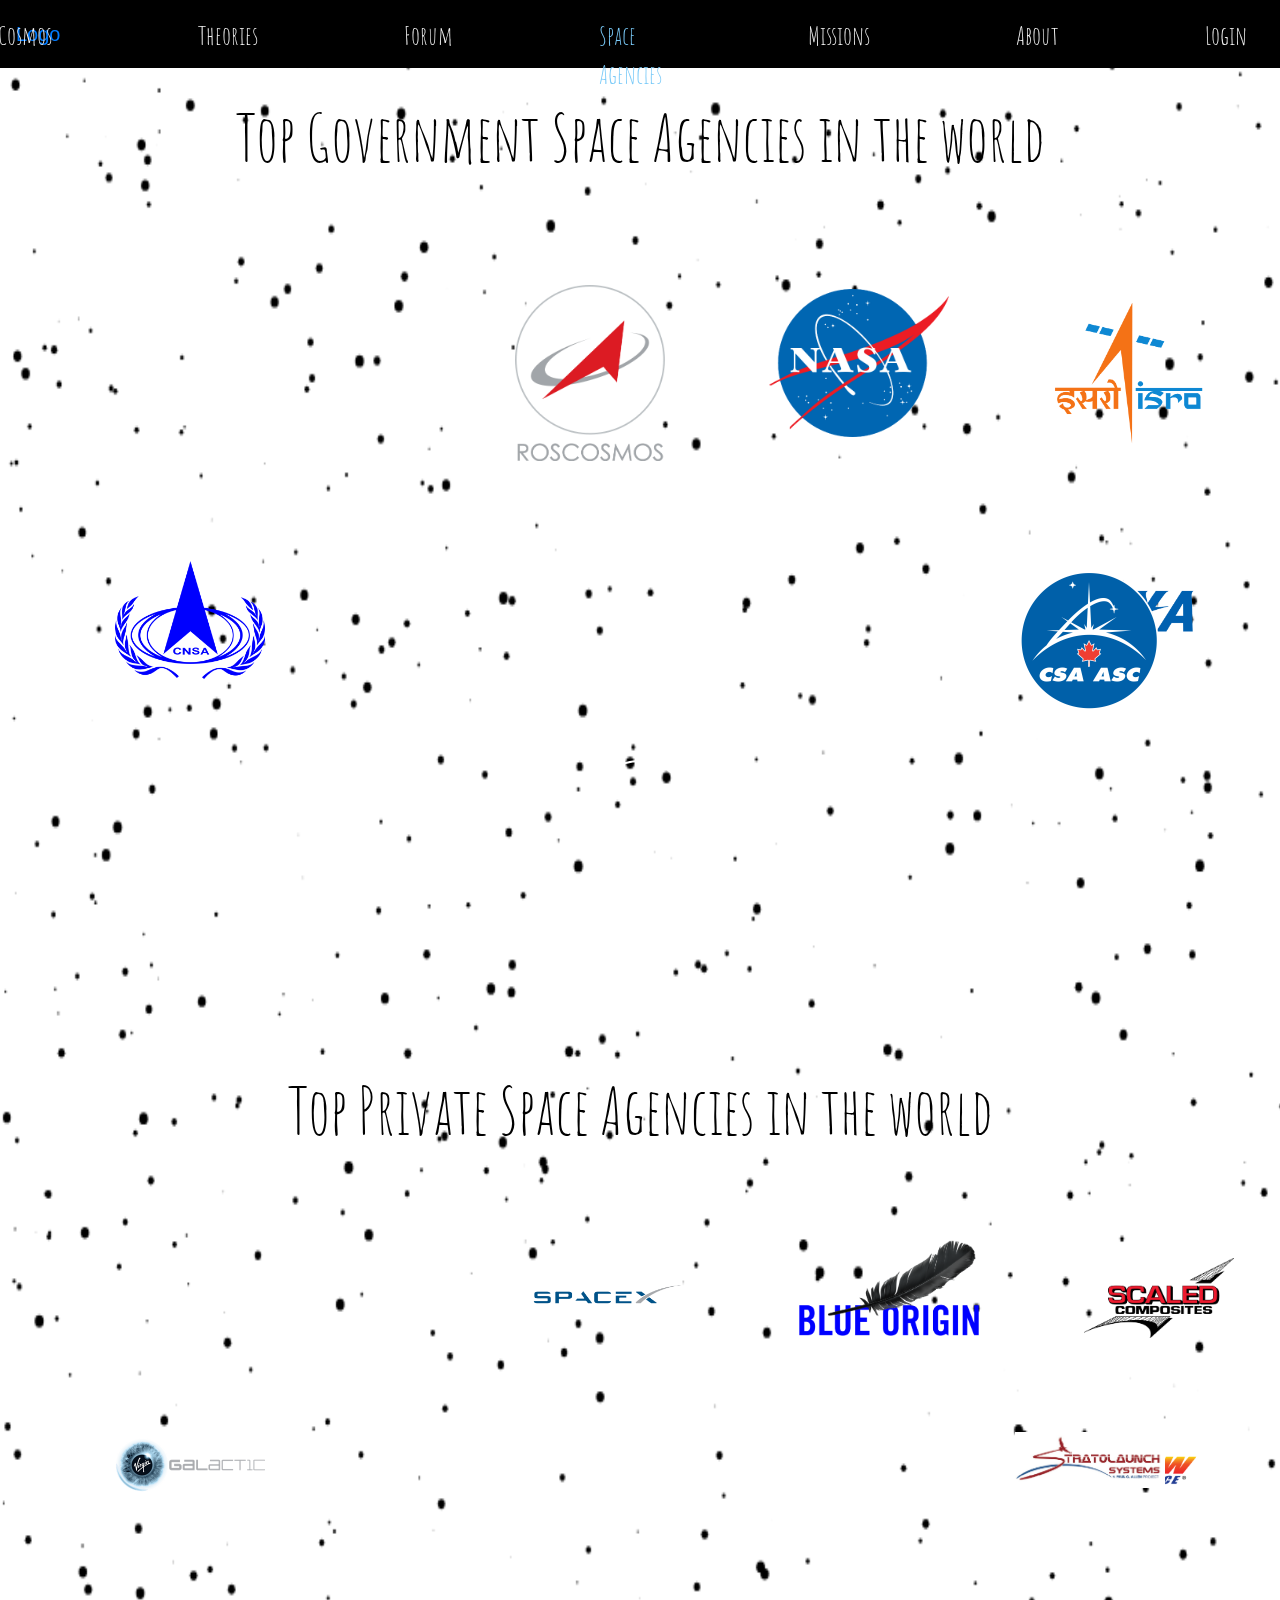
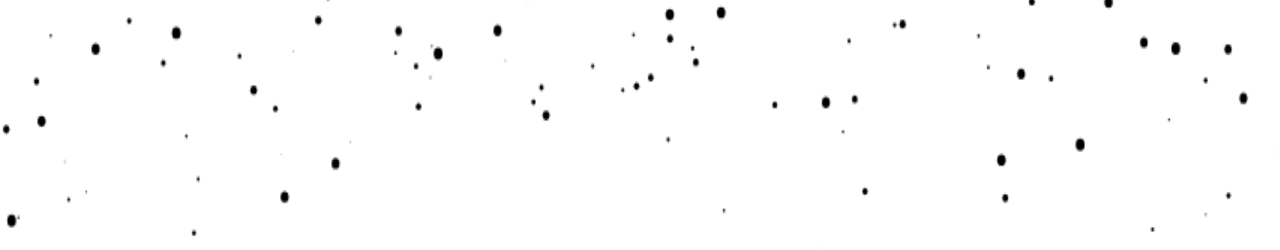
<file: spaceagencies.html>
<!DOCTYPE html>
<html>
<head>
	<title>Space Agencies</title>
	<link rel="stylesheet" type="text/css" href="spaceagencies.css">
	<!-- Latest compiled and minified CSS -->
	<link rel="stylesheet" href="https://maxcdn.bootstrapcdn.com/bootstrap/4.1.3/css/bootstrap.min.css">

	<!-- jQuery library -->
	<script src="https://ajax.googleapis.com/ajax/libs/jquery/3.3.1/jquery.min.js"></script>

	<!-- Popper JS -->
	<script src="https://cdnjs.cloudflare.com/ajax/libs/popper.js/1.14.3/umd/popper.min.js"></script>

	<!-- Latest compiled JavaScript -->
	<script src="https://maxcdn.bootstrapcdn.com/bootstrap/4.1.3/js/bootstrap.min.js"></script>
	<link href="https://fonts.googleapis.com/css?family=Amatic+SC" rel="stylesheet">
	<link rel="stylesheet" href="https://use.fontawesome.com/releases/v5.4.1/css/all.css" integrity="sha384-5sAR7xN1Nv6T6+dT2mhtzEpVJvfS3NScPQTrOxhwjIuvcA67KV2R5Jz6kr4abQsz" crossorigin="anonymous">
</head>
<body>
	<canvas></canvas>
  	<script src="canvas.js" type="text/javascript"></script>
<!--NAVBAR-->	
	<nav class="navbar navbar-expand-md fixed-top">
		<a href="#" class="navbar-brand">Logo</a>
		<ul class="navbar-nav w-100 justify-content-end" style=" font-family: 'Amatic SC', cursive;height:52px; font-size: 26px; ">
			<li class="nav-item" style="padding-right: 130px;">
				<a class="nav-link" href="index.html"><i class="fas fa-globe-americas"></i>Home</a>
			</li>
			<li class="nav-item" style="padding-right: 130px;">
				<a class="nav-link" href="#"><i class="far fa-star"></i>Cosmos</a>
			</li>
			<li class="nav-item" style="padding-right: 130px;">
				<a class="nav-link" href="#"><i class="far fa-lightbulb"></i>Theories</a>
			</li>
			<li class="nav-item" style="padding-right: 130px;">
				<a class="nav-link" href="#"><i class="fas fa-cloud"></i>Forum</a>
			</li>
			<li class="nav-item" style="padding-right: 130px;">
				<a class="nav-link active" href="spaceagencies.html"><i class="fas fa-rocket"></i>Space Agencies</a>
			</li>
			<li class="nav-item" style="padding-right: 130px;">
				<a class="nav-link" href="#"><i class="fas fa-user-astronaut"></i>Missions</a>
			</li>
			<li class="nav-item" style="padding-right: 130px;">
				<a class="nav-link" href="#"><i class="fas fa-info"></i>About</a>
			</li>
		      <li class="nav-item" style="padding-right: 70px;">
		        <a class="nav-link" href="#" onclick="document.getElementById('id01').style.display='block'"><i class="fas fa-sign-in-alt"></i>Login</a>
		      </li>			
		</ul>
	</nav>
	</div>
<!--GOVT AGENCIES-->
	<div class="container-fluid">
		<div id="govt">
			<h2 class="heading">Top Government Space Agencies in the world</h2>
			<a href="roscosmos.html"><img src="RussiaLogo.png" width="150px" id="russia"></a>
			<img src="NasaLogo.png" width="180px" id="nasa">
			<img src="isroLogo.png" width="150px" id="isro">
			<img src="cnsaLogo.png" width="150px" id="cnsa">
			<img src="jaxa.png" width="150px" id="jaxa">
			<img src="csaasc.png" width="150px" id="csaasc">
			<a href="#ngo"><div class="circle"><i class="fas fa-angle-down"></i></div></a>
		</div>
		<div id="ngo">
			<h2 class="head1">Top Private Space Agencies in the world</h2>
			<a href="rosmocos.html"><img src="spacexLogo.png" width="200px" id="spacex"></a>
			<img src="blueoriginLogo.png" width="180px" id="blue">
			<img src="ScaledLogo.png" width="150px" id="scaled">
			<img src="virginLogo.png" width="150px" id="virgin">
			<img src="BALogo.png" width="150px" id="BA">
			<img src="StratolaunchLogo.jpg" width="150px" id="SL">
			<br>
			<br>
			<br>
			<br>
			<br>
			<br>
			<br>
			<br>
			<br>
			<br>
			<br>
			<br>
		</div>
	</div>
  <div id="id01" class="modal">
  
  <form class="modal-content animate" action="/action_page.php">
    <div class="imgcontainer">
    <h2 class="heading">Join the discussion!</h2>
      <span onclick="document.getElementById('id01').style.display='none'" class="close" title="Close Modal">&times;</span>
    </div>

    <div class="container">
      
      <input type="text" placeholder="Enter Username" name="uname" required>
      <br>
      
      <input type="password" placeholder="Enter Password" name="psw" required>
      <br>  
      <button class="btn" type="submit">Login</button>
      <br>
      <h3 class="signup"><a href="#">Create new account</a></h3>
      <br>
      <span class="psw">Forgot <a href="#">password?</a></span>
    </div>
  </form>
</div>
  <script language="javascript">
  // Get the modal
  var modal = document.getElementById('id01');

  // When the user clicks anywhere outside of the modal, close it
  window.onclick = function(event) {
      if (event.target == modal) {
          modal.style.display = "none";
      }
  }
</script>
</body>
</html>
</file>
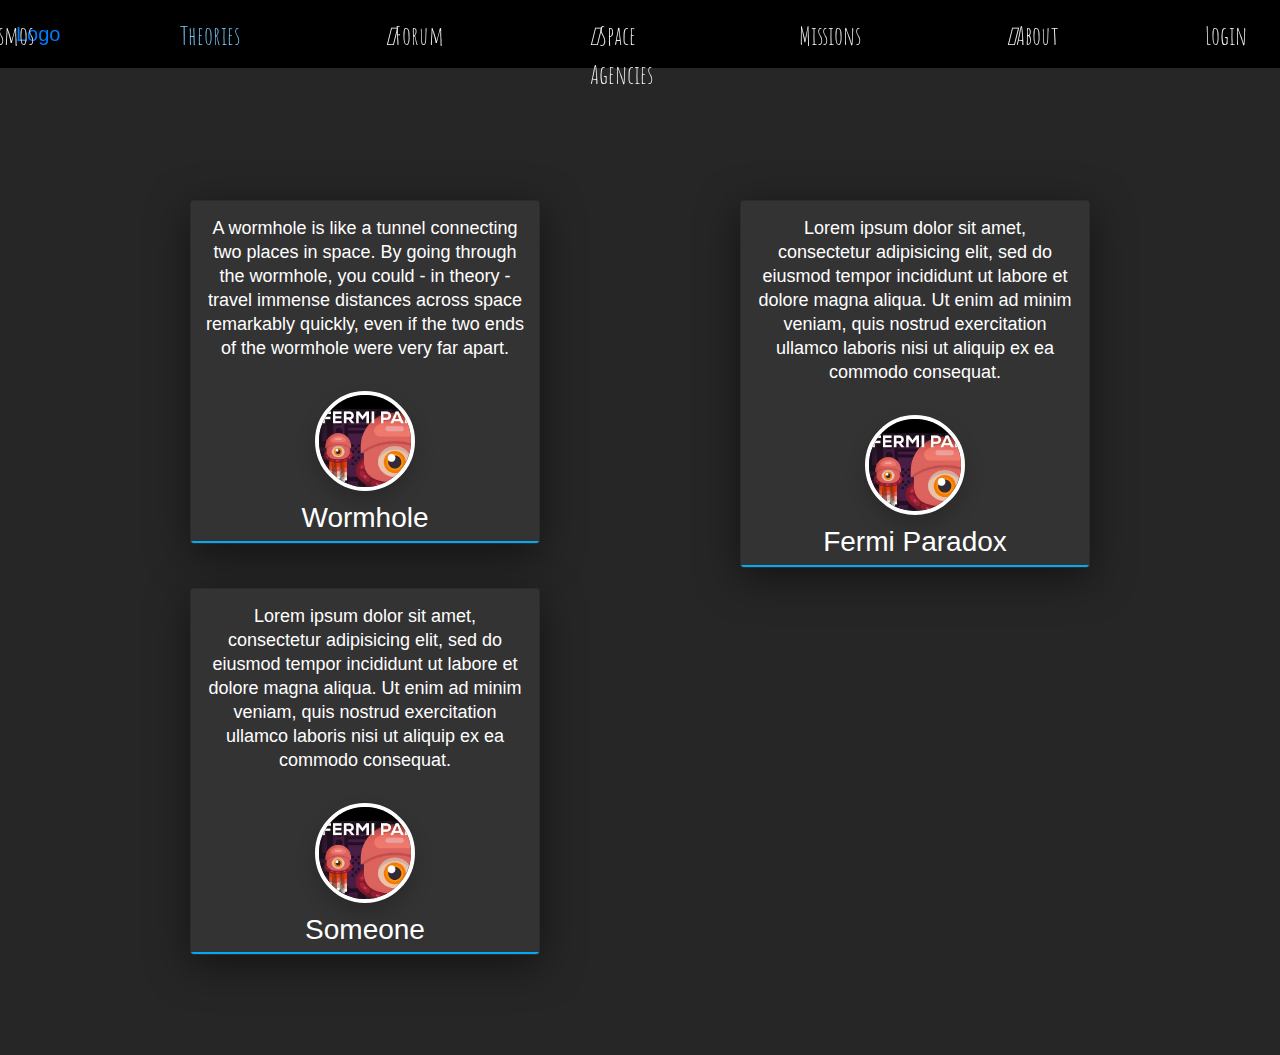
<file: theories.html>
<!DOCTYPE html>
<html>
<head>
	<title>Theories</title>
	<meta charset="utf-8">
	<meta name="viewport" content="width=device-width, initial-scale=1.0">
	<link rel="stylesheet" href="https://maxcdn.bootstrapcdn.com/bootstrap/4.1.3/css/bootstrap.min.css">

	<!-- jQuery library -->
	<script src="https://ajax.googleapis.com/ajax/libs/jquery/3.3.1/jquery.min.js"></script>

	<!-- Popper JS -->
	<script src="https://cdnjs.cloudflare.com/ajax/libs/popper.js/1.14.3/umd/popper.min.js"></script>

	<!-- Latest compiled JavaScript -->
	<script src="https://maxcdn.bootstrapcdn.com/bootstrap/4.1.3/js/bootstrap.min.js"></script>
	<link href="https://fonts.googleapis.com/css?family=Amatic+SC" rel="stylesheet">	
	<link href="https://stackpath.bootstrapcdn.com/font-awesome/4.7.0/css/font-awesome.min.css" rel="stylesheet" integrity="sha384-wvfXpqpZZVQGK6TAh5PVlGOfQNHSoD2xbE+QkPxCAFlNEevoEH3Sl0sibVcOQVnN" crossorigin="anonymous">
	<link rel="stylesheet" href="https://use.fontawesome.com/releases/v5.4.1/css/all.css" integrity="sha384-5sAR7xN1Nv6T6+dT2mhtzEpVJvfS3NScPQTrOxhwjIuvcA67KV2R5Jz6kr4abQsz" crossorigin="anonymous">
	<link rel="stylesheet" type="text/css" href="theories.css">
</head>
<body>
<!--NAVBAR-->	
	<nav class="navbar navbar-expand-md fixed-top">
		<a href="#" class="navbar-brand">Logo</a>
		<ul class="navbar-nav w-100 justify-content-end" style=" font-family: 'Amatic SC', cursive;height:52px; font-size: 26px; ">
			<li class="nav-item" style="padding-right: 130px;">
				<a class="nav-link" href="index.html"><i class="fas fa-globe-americas"></i>Home</a>
			</li>
			<li class="nav-item" style="padding-right: 130px;">
				<a class="nav-link" href="#"><i class="far fa-star"></i>Cosmos</a>
			</li>
			<li class="nav-item" style="padding-right: 130px;">
				<a class="nav-link active" href="theories.html"><i class="far fa-lightbulb"></i>Theories</a>
			</li>
			<li class="nav-item" style="padding-right: 130px;">
				<a class="nav-link" href="#"><i class="fas fa-cloud"></i>Forum</a>
			</li>
			<li class="nav-item" style="padding-right: 130px;">
				<a class="nav-link" href="spaceagencies.html"><i class="fas fa-rocket"></i>Space Agencies</a>
			</li>
			<li class="nav-item" style="padding-right: 130px;">
				<a class="nav-link" href="#"><i class="fas fa-user-astronaut"></i>Missions</a>
			</li>
			<li class="nav-item" style="padding-right: 130px;">
				<a class="nav-link" href="#"><i class="fas fa-info"></i>About</a>
			</li>
	      	<li class="nav-item" style="padding-right: 70px;">
        		<a class="nav-link" href="#" onclick="document.getElementById('id01').style.display='block'"><i class="fas fa-sign-in-alt"></i>Login</a>
      		</li>		
		</ul>
	</nav>
<!---->
		<div class="testimonials">
			<a href="wormhole.html"><div class="card">
				<div class="layer"></div>
				<div class="content">
					<p>	A wormhole is like a tunnel connecting two places in space. By going through the wormhole, you could - in theory - travel immense distances across space remarkably quickly, even if the two ends of the wormhole were very far apart.</p>
					<div class="image">
						<img src="fp.jpg" width="150px">
					</div>
					<div class="details">
						<h2>Wormhole<br><span></span></h2>
					</div>
				</div>
			</div></a>
			<a href="wormhole.html"><div class="card">
				<div class="layer"></div>
				<div class="content">
					<p>	Lorem ipsum dolor sit amet, consectetur adipisicing elit, sed do eiusmod
					tempor incididunt ut labore et dolore magna aliqua. Ut enim ad minim veniam,
					quis nostrud exercitation ullamco laboris nisi ut aliquip ex ea commodo
					consequat.</p>
					<div class="image">
						<img src="fp.jpg" width="150px">
					</div>
					<div class="details">
						<h2>Fermi Paradox<br><span></span></h2>
					</div>
				</div>
			</div></a>
			<a href="wormhole.html"><div class="card">
				<div class="layer"></div>
				<div class="content">
					<p>	Lorem ipsum dolor sit amet, consectetur adipisicing elit, sed do eiusmod
					tempor incididunt ut labore et dolore magna aliqua. Ut enim ad minim veniam,
					quis nostrud exercitation ullamco laboris nisi ut aliquip ex ea commodo
					consequat.</p>
					<div class="image">
						<img src="fp.jpg" width="150px">
					</div>
					<div class="details">
						<h2>Someone<br><span></span></h2>
					</div>
				</div>
			</div></a>			
		</div>
</body>
</html>
</file>
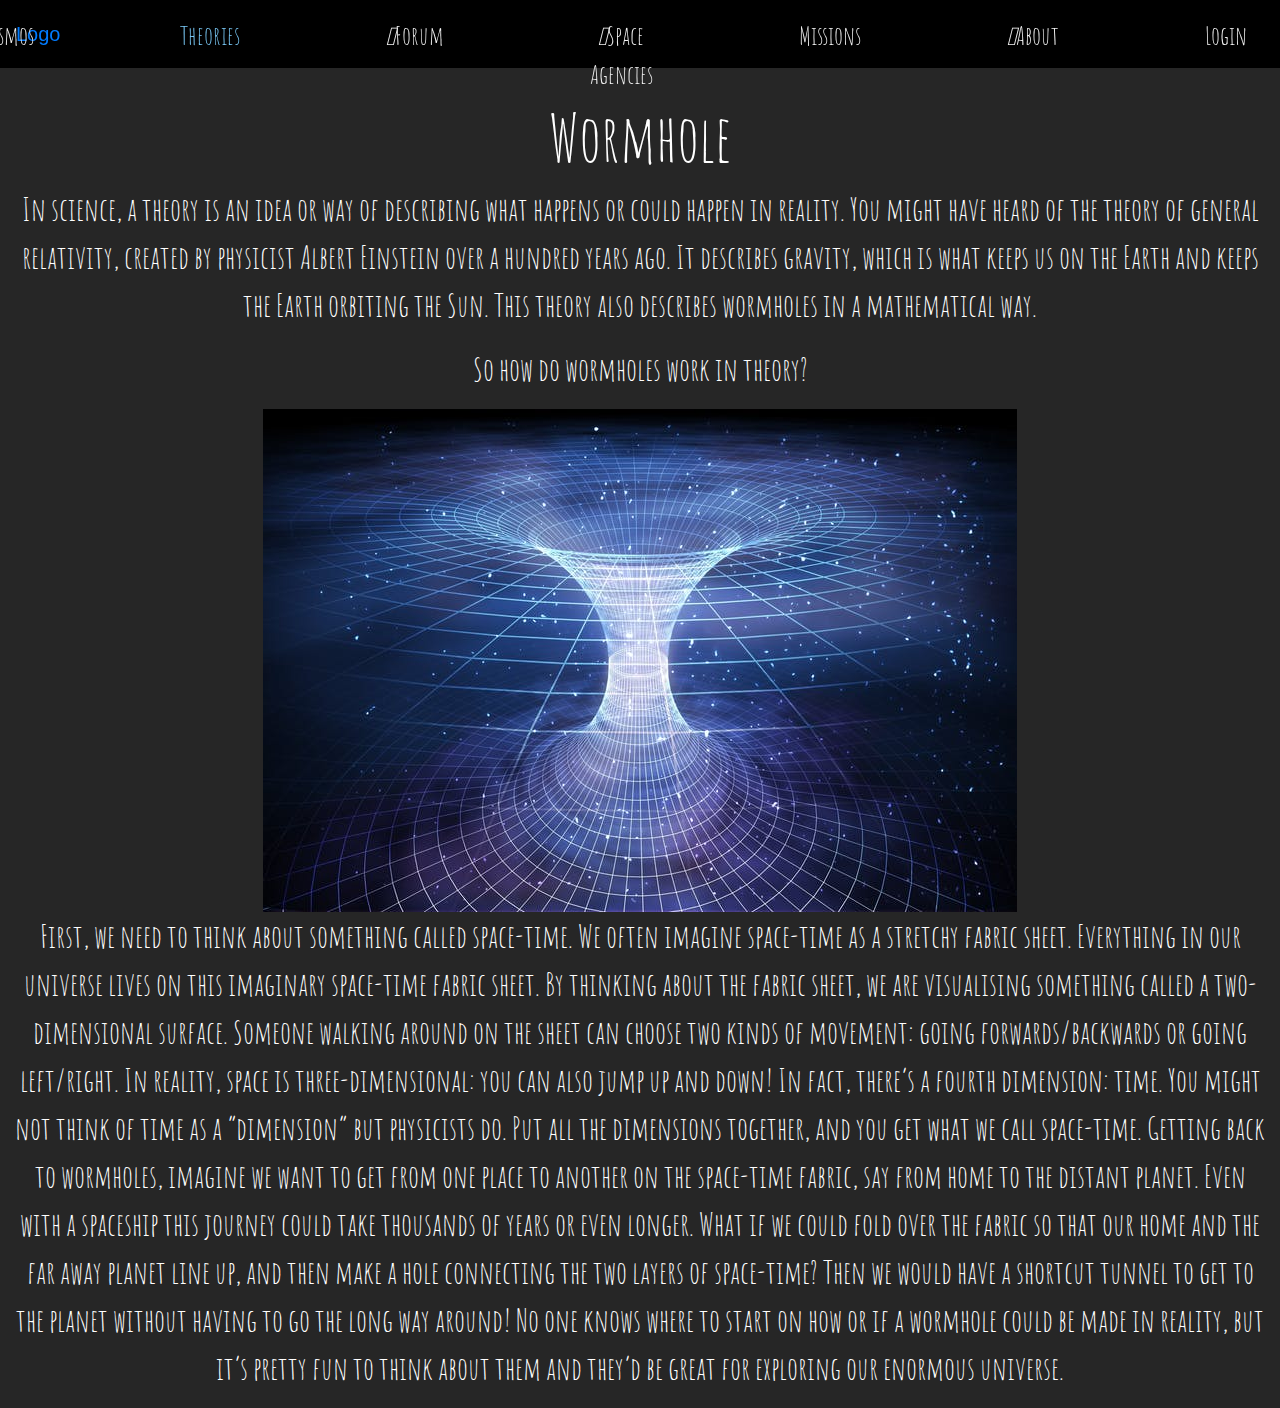
<file: wormhole.html>
<!DOCTYPE html>
<html>
<head>
	<title>Theories - Wormhole</title>
	<!-- Latest compiled and minified CSS -->
	<link rel="stylesheet" href="https://maxcdn.bootstrapcdn.com/bootstrap/4.1.3/css/bootstrap.min.css">

	<!-- jQuery library -->
	<script src="https://ajax.googleapis.com/ajax/libs/jquery/3.3.1/jquery.min.js"></script>

	<!-- Popper JS -->
	<script src="https://cdnjs.cloudflare.com/ajax/libs/popper.js/1.14.3/umd/popper.min.js"></script>

	<!-- Latest compiled JavaScript -->
	<script src="https://maxcdn.bootstrapcdn.com/bootstrap/4.1.3/js/bootstrap.min.js"></script>
	<link href="https://fonts.googleapis.com/css?family=Amatic+SC" rel="stylesheet">	
	<link href="https://stackpath.bootstrapcdn.com/font-awesome/4.7.0/css/font-awesome.min.css" rel="stylesheet" integrity="sha384-wvfXpqpZZVQGK6TAh5PVlGOfQNHSoD2xbE+QkPxCAFlNEevoEH3Sl0sibVcOQVnN" crossorigin="anonymous">
	<link rel="stylesheet" href="https://use.fontawesome.com/releases/v5.4.1/css/all.css" integrity="sha384-5sAR7xN1Nv6T6+dT2mhtzEpVJvfS3NScPQTrOxhwjIuvcA67KV2R5Jz6kr4abQsz" crossorigin="anonymous">
	<style type="text/css">
	/*NAVBAR*/
.nav-link{
	color: #f2f2f2;
}
.nav-link:hover{
	color:#7ACAF8;
	text-decoration: none;
}
.active{
	color:#7ACAF8;
	text-decoration: none;
}
.navbar{
	background-color: black;
}	
body{
	background: #262626;
	text-align: center;
}
h1{
  	font-size: 4em;
 	font-family: 'Amatic SC', cursive;
  	text-align: center;	
	margin-top: 100px;
	color:#fff;
}
p{
  	font-size: 2em;
 	font-family: 'Amatic SC', cursive;
  	text-align: center;	
	margin-top: 0px;
	color:#fff;	
}
	</style>

</head>
<body>
<!--NAVBAR-->	
	<nav class="navbar navbar-expand-md fixed-top">
		<a href="#" class="navbar-brand">Logo</a>
		<ul class="navbar-nav w-100 justify-content-end" style=" font-family: 'Amatic SC', cursive;height:52px; font-size: 26px; ">
			<li class="nav-item" style="padding-right: 130px;">
				<a class="nav-link" href="index.html"><i class="fas fa-globe-americas"></i>Home</a>
			</li>
			<li class="nav-item" style="padding-right: 130px;">
				<a class="nav-link" href="#"><i class="far fa-star"></i>Cosmos</a>
			</li>
			<li class="nav-item" style="padding-right: 130px;">
				<a class="nav-link active" href="theories.html"><i class="far fa-lightbulb"></i>Theories</a>
			</li>
			<li class="nav-item" style="padding-right: 130px;">
				<a class="nav-link" href="#"><i class="fas fa-cloud"></i>Forum</a>
			</li>
			<li class="nav-item" style="padding-right: 130px;">
				<a class="nav-link" href="spaceagencies.html"><i class="fas fa-rocket"></i>Space Agencies</a>
			</li>
			<li class="nav-item" style="padding-right: 130px;">
				<a class="nav-link" href="#"><i class="fas fa-user-astronaut"></i>Missions</a>
			</li>
			<li class="nav-item" style="padding-right: 130px;">
				<a class="nav-link" href="#"><i class="fas fa-info"></i>About</a>
			</li>
	      	<li class="nav-item" style="padding-right: 70px;">
        		<a class="nav-link" href="#" onclick="document.getElementById('id01').style.display='block'"><i class="fas fa-sign-in-alt"></i>Login</a>
      		</li>		
		</ul>
	</nav>
	<div class="container-fluid">
		<header><h1>Wormhole</h1></header>
		<p>
			In science, a theory is an idea or way of describing what happens or could happen in reality. You might have heard of the theory of general relativity, created by physicist Albert Einstein over a hundred years ago. It describes gravity, which is what keeps us on the Earth and keeps the Earth orbiting the Sun. This theory also describes wormholes in a mathematical way. 
		</p>
		<p>So how do wormholes work in theory?</p>
		<img src="wormhole.jpg">
		<p>First, we need to think about something called space-time. We often imagine space-time as a stretchy fabric sheet. Everything in our universe lives on this imaginary space-time fabric sheet.

By thinking about the fabric sheet, we are visualising something called a two-dimensional surface. Someone walking around on the sheet can choose two kinds of movement: going forwards/backwards or going left/right. In reality, space is three-dimensional: you can also jump up and down!

In fact, there’s a fourth dimension: time. You might not think of time as a “dimension” but physicists do. Put all the dimensions together, and you get what we call space-time. Getting back to wormholes, imagine we want to get from one place to another on the space-time fabric, say from home to the distant planet. Even with a spaceship this journey could take thousands of years or even longer.

What if we could fold over the fabric so that our home and the far away planet line up, and then make a hole connecting the two layers of space-time? Then we would have a shortcut tunnel to get to the planet without having to go the long way around! No one knows where to start on how or if a wormhole could be made in reality, but it’s pretty fun to think about them and they’d be great for exploring our enormous universe.</p>
	</div>	
</body>
</html>
</file>
<file: style.css>
/*NAVBAR*/
body{
  font-family: 'Amatic SC', cursive; 
  overflow-x:hidden;
}

.logo{
  
}
    .nav-link{
      color: #f2f2f2;
    }
    .nav-link:hover{
      color:#7ACAF8;
      text-decoration: none;
    }
    .active{
      color:#7ACAF8;
      text-decoration: none;
    }
    .navbar{
      background-color: black;
    }

/*EXPLORE*/
    *{
      margin: 0px;
      padding: 0px;
    }
    canvas{
      border: 1px solid black;
      background: #fff;
      position: absolute;
      z-index: -1;
      top: 0px;
      left: 0px;
    }
    body{
      margin: 0;
      overflow: hidden;
      
    }
    .explore{
      position: absolute;
      top: 45%;
      left:43%;
      transform: translate(-50%, -50%);
      width: 30%;

    }
    #exp1:hover path{
      fill: #474B4D;
    }
    path{
      stroke-dasharray: 1800;
      opacity: 10;
      stroke-dashoffset: 0;
      -webkit-animation: dash 8s linear forwards;
      -o-animation: dash 8s linear forwards;
      -moz-animation: dash 8s linear forwards;
      animation: dash 8s linear forwards;
    }
    @-webkit-keyframes dash{
      from{
        stroke-dashoffset: 1800;
      }
      to{
        stroke-dashoffset: 0;
      }
    }

    .btn{
      
      background-color: #fff;
      font-family: 'Amatic SC', cursive;
      font-size: 10em;
      color: #1792D8;

    }
input[type=text]{
    width: 30%;
    padding: 12px 20px;
    margin: 8px 0;
    display: inline-block;
    border: 1px solid #ccc;
    box-sizing: border-box;
    border-radius: 5px;
}
 input[type=password] {
    width: 30%;
    padding: 12px 20px;
    margin: 8px 0;
    display: inline-block;
    border: 1px solid #ccc;
    border-radius: 5px;
    box-sizing: border-box;
}
/* Set a style for all buttons */
 .btn{
    background-color: #4CAF50;
    color: white;
    padding: 14px 20px;
    margin: 8px 0;
    border: none;
    cursor: pointer;
    width: 25%;
    border-radius: 5px;
    font-size: 28px;
}

button:hover {
    opacity: 0.8;
}

/* Extra styles for the cancel button */
.cancelbtn {
    width: auto;
    padding: 10px 18px;
    
}

/* Center the image and position the close button */
.imgcontainer {
    text-align: center;
    margin: 24px 0 12px 0;
    position: relative;
}

img.avatar {
    width: 40%;
    border-radius: 50%;
}

.container {
    padding: 16px;
}

span.psw {
    padding-top: 16px;
}

/* The Modal (background) */
.modal {
    display: none; /* Hidden by default */
    position: fixed; /* Stay in place */
    z-index: 1; /* Sit on top */
    left: 0;
    top: 0;
    width: 100%; /* Full width */
    height: 100%; /* Full height */
    overflow: auto; /* Enable scroll if needed */
    background-color: rgb(0,0,0); /* Fallback color */
    background-color: rgba(0,0,0,0.4); /* Black w/ opacity */
    padding-top: 60px;
    text-align: center;
}
/*The Modal2*/
.modal2 {
    display: none; /* Hidden by default */
    position: fixed; /* Stay in place */
    z-index: 1; /* Sit on top */
    left: 0;
    top: 0;
    width: 100%; /* Full width */
    height: 100%; /* Full height */
    overflow: auto; /* Enable scroll if needed */
    background-color: rgb(0,0,0); /* Fallback color */
    background-color: rgba(0,0,0,0.4); /* Black w/ opacity */
    padding-top: 60px;
    text-align: center;
}
/* Modal Content/Box */
.modal-content {
    background-color: #fefefe;
    margin: 5% auto 15% auto; /* 5% from the top, 15% from the bottom and centered */
    border: 1px solid #888;
    width: 30%; /* Could be more or less, depending on screen size */
}
/*Model2 Content*/
.modal2-content {
    background-color: #fefefe;
    margin: 5% auto 15% auto; /* 5% from the top, 15% from the bottom and centered */
    border: 1px solid #888;
    width: 30%; /* Could be more or less, depending on screen size */
}
/* The Close Button (x) */
.close {
    position: absolute;
    right: 25px;
    top: 0;
    color: #000;
    font-size: 35px;
    font-weight: bold;
}

.close:hover,
.close:focus {
    color: red;
    cursor: pointer;
}

/* Add Zoom Animation */
.animate {
    -webkit-animation: animatezoom 0.6s;
    animation: animatezoom 0.6s
}

@-webkit-keyframes animatezoom {
    from {-webkit-transform: scale(0)} 
    to {-webkit-transform: scale(1)}
}
    
@keyframes animatezoom {
    from {transform: scale(0)} 
    to {transform: scale(1)}
}

/* Change styles for span and cancel button on extra small screens */
@media screen and (max-width: 300px) {
    span.psw {
       display: block;
       float: none;
    }
    .cancelbtn {
       width: 100%;
    }
}
</file>
<file: intro.css>
*{
  text-align: center;
}    
    .bigbang {
      background-size: auto;
      background-repeat: repeat;
    }
  /*NAVBAR*/

*{
  margin: 0;
  padding: 0;
  }
/*NAVBAR*/
body{
  font-family: 'Amatic SC', cursive;
  background-color:#000000;
  height: 100%;
}

    .nav-link{
      color: #f2f2f2;
    }
    .nav-link:hover{
      color:#7ACAF8;
      text-decoration: none;
    }
    .active{
      color:#7ACAF8;
      text-decoration: none;
    }
    .navbar{
      background-color: black;
    }
    .fixed-top{
      position: fixed;
    }
    canvas{
      background: #fff;
      position: absolute;
      z-index: -1;
      top: 0px;
      left: 0px;
      background-repeat: repeat;
      height: 8500px;
      width: 1903px;
    }

.head1{
  padding-top: 450px;
  font-size: 4em;
  font-family: 'Amatic SC', cursive;
  text-align: center;
  color: black;
}
.head2{
  padding-top: 500px;
  font-size: 4em;
  font-family: 'Amatic SC', cursive;
  text-align: center;
  color: black;
}

p{
  text-align: center;
  color: #f2f2f2;
  font-size: 1.5em;
}
.box{
  background-color: rgba(0, 0, 0, 0.5); 
}
/*SCROLL*/
.circle{
  position: absolute;
  top: 90%;
  left: 50%;
  transform: translate(-50%,-50%);
  border: 2px solid #fff;
  border-radius: 50%;
  width: 100px;
  height: 100px;
  text-align: center;
  line-height: 110px;
  font-size: 50px;
  overflow: hidden; 
}
.circle .fas{
  color: #fff;
  margin: 0;
  padding: 0;
  animation: animate 1s linear infinite;
}
@keyframes animate{
  0%{
    transform: translateY(-50px);
  }
  20%{
    transform: translateY(0px);
  }
  40%{
    transform: translateY(0px);
  }
  60%{
    transform: translateY(0px);
  }
  100%{
    transform: translateY(100px);
  }
}

/*LOGIN*/
input[type=text]{
    width: 30%;
    padding: 12px 20px;
    margin: 8px 0;
    display: inline-block;
    border: 1px solid #ccc;
    box-sizing: border-box;
    border-radius: 5px;
}
 input[type=password] {
    width: 30%;
    padding: 12px 20px;
    margin: 8px 0;
    display: inline-block;
    border: 1px solid #ccc;
    border-radius: 5px;
    box-sizing: border-box;
}
/* Set a style for all buttons */
 .btn{
    background-color: #4CAF50;
    color: white;
    padding: 14px 20px;
    margin: 8px 0;
    border: none;
    cursor: pointer;
    width: 25%;
    border-radius: 5px;
    font-size: 28px;
}

button:hover {
    opacity: 0.8;
}

/* Extra styles for the cancel button */
.cancelbtn {
    width: auto;
    padding: 10px 18px;
    
}

/* Center the image and position the close button */
.imgcontainer {
    text-align: center;
    margin: 24px 0 12px 0;
    position: relative;
}

img.avatar {
    width: 40%;
    border-radius: 50%;
}

.container {
    padding: 16px;
}

span.psw {
    padding-top: 16px;
}

/* The Modal (background) */
.modal {
    display: none; /* Hidden by default */
    position: fixed; /* Stay in place */
    z-index: 1; /* Sit on top */
    left: 0;
    top: 0;
    width: 100%; /* Full width */
    height: 100%; /* Full height */
    overflow: auto; /* Enable scroll if needed */
    background-color: rgb(0,0,0); /* Fallback color */
    background-color: rgba(0,0,0,0.4); /* Black w/ opacity */
    padding-top: 60px;
    text-align: center;
}

/* Modal Content/Box */
.modal-content {
    background-color: #fefefe;
    margin: 5% auto 15% auto; /* 5% from the top, 15% from the bottom and centered */
    border: 1px solid #888;
    width: 30%; /* Could be more or less, depending on screen size */
}

/* The Close Button (x) */
.close {
    position: absolute;
    right: 25px;
    top: 0;
    color: #000;
    font-size: 35px;
    font-weight: bold;
}

.close:hover,
.close:focus {
    color: red;
    cursor: pointer;
}

/* Add Zoom Animation */
.animate {
    -webkit-animation: animatezoom 0.6s;
    animation: animatezoom 0.6s
}

@-webkit-keyframes animatezoom {
    from {-webkit-transform: scale(0)} 
    to {-webkit-transform: scale(1)}
}
    
@keyframes animatezoom {
    from {transform: scale(0)} 
    to {transform: scale(1)}
}

/* Change styles for span and cancel button on extra small screens */
@media screen and (max-width: 300px) {
    span.psw {
       display: block;
       float: none;
    }
    .cancelbtn {
       width: 100%;
    }
}
</file>
<file: spaceagencies.css>
body{
			/*background: linear-gradient(
            rgba(255, 255, 255, 0.5),
            rgba(255, 255, 255, 0.5)
          ),*/
          	background: #DED7D7;

	      	font-family: 'Amatic SC', cursive;
		}
    .nav-link{
      color: #f2f2f2;
    }
    .nav-link:hover{
      color:#7ACAF8;
      text-decoration: none;
    }
    .active{
      color:#7ACAF8;
      text-decoration: none;
    }
    .navbar{
      background-color: black;
    }
		.heading{
		  padding-top: 100px;
		  font-size: 4em;
		  font-family: 'Amatic SC', cursive;
		  text-align: center;
		  color: #000;
		}
		#russia{
			position: relative;
			margin-top: 100px;
			margin-left: 500px;
		}
		#russia:hover{
        -webkit-transform: scale(0.8);
        -ms-transform: scale(0.8);
        transform: scale(0.8);
        transition: 0.5s;
		}
		#nasa{
			position: relative;
			margin-top: 80px;
			margin-left: 100px;
		}
		#nasa:hover{
        -webkit-transform: scale(0.8);
        -ms-transform: scale(0.8);
        transform: scale(0.8);
        transition: 0.5s;
		}
		#isro{
			position: relative;
			margin-top: 100px;
			margin-left: 100px;
		}
		#isro:hover{
        -webkit-transform: scale(0.8);
        -ms-transform: scale(0.8);
        transform: scale(0.8);
        transition: 0.5s;
		}
		#cnsa{
			position: relative;
			margin-top: 100px;
			margin-left: 100px;
		}
		#cnsa:hover{
        -webkit-transform: scale(0.8);
        -ms-transform: scale(0.8);
        transform: scale(0.8);
        transition: 0.5s;
		}
		#jaxa{
			position: relative;
			margin-top: 100px;
			margin-left: 780px;
		}
		#jaxa:hover{
        -webkit-transform: scale(0.8);
        -ms-transform: scale(0.8);
        transform: scale(0.8);
        transition: 0.5s;
		}
		#csaasc{
			position: relative;
			margin-top: -120px;
			margin-left: 1000px;
		}
		#csaasc:hover{
        -webkit-transform: scale(0.8);
        -ms-transform: scale(0.8);
        transform: scale(0.8);
        transition: 0.5s;
		}
		.circle{
		  position: absolute;
		  top: 90%;
		  left: 50%;
		  transform: translate(-50%,-50%);
		  border: 2px solid #fff;
		  border-radius: 50%;
		  width: 100px;
		  height: 100px;
		  text-align: center;
		  line-height: 110px;
		  font-size: 50px;
		  overflow: hidden; 
		}
		.circle .fas{
		  color: #000;
		  margin: 0;
		  padding: 0;
		  animation: animate 1s linear infinite;
		}
		@keyframes animate{
		  0%{
		    transform: translateY(-50px);
		  }
		  20%{
		    transform: translateY(0px);
		  }
		  40%{
		    transform: translateY(0px);
		  }
		  60%{
		    transform: translateY(0px);
		  }
		  100%{
		    transform: translateY(100px);
		  }
		}
		#container-fluid{
			width: 100%;
			height: 100vh;
			scroll-behavior: smooth;
			overflow-y: scroll;
		}
		#container-fluid div{
			position: relative;
			width: 100%;
			height: 100%;
		}
		#container div#ngo{
			background: linear-gradient(
	            rgba(0, 0, 0, 0.5),
	            rgba(0, 0, 0, 0.5)
	          ),
		}
		.head1{
			text-align: center;
		  	padding-top: 350px;
			font-size: 4em;
		  	font-family: 'Amatic SC', cursive;
		  	color: #000;
		}
		#spacex{
			position: relative;
			margin-top: 100px;
			margin-left: 480px;
		}
		#spacex:hover{
        -webkit-transform: scale(0.8);
        -ms-transform: scale(0.8);
        transform: scale(0.8);
        transition: 0.5s;
		}		
		#blue{
			position: relative;
			margin-top: 80px;
			margin-left: 100px;
		}
		#blue:hover{
        -webkit-transform: scale(0.8);
        -ms-transform: scale(0.8);
        transform: scale(0.8);
        transition: 0.5s;
		}
		#scaled{
			position: relative;
			margin-top: 100px;
			margin-left: 100px;
		}
		#scaled:hover{
        -webkit-transform: scale(0.8);
        -ms-transform: scale(0.8);
        transform: scale(0.8);
        transition: 0.5s;
		}	
		#virgin{
			position: relative;
			margin-top: 100px;
			margin-left: 100px;
		}
		#virgin:hover{
        -webkit-transform: scale(0.8);
        -ms-transform: scale(0.8);
        transform: scale(0.8);
        transition: 0.5s;
		}		
		#BA{
			position: relative;
			margin-top: 100px;
			margin-left: 780px;
		}
		#BA:hover{
        -webkit-transform: scale(0.8);
        -ms-transform: scale(0.8);
        transform: scale(0.8);
        transition: 0.5s;
		}
		#SL{
			position: relative;
			margin-top: -90px;
			margin-left: 1000px;
		}
		#SL:hover{
        -webkit-transform: scale(0.8);
        -ms-transform: scale(0.8);
        transform: scale(0.8);
        transition: 0.5s;
		}	
		.btn{
			border-radius: 5px;
			background-color: #fff;
			border: 2px solid black;
			font-size: 16px;
			color: #000;
		}
		/*LOGIN*/
input[type=text]{
    width: 30%;
    padding: 12px 20px;
    margin: 8px 0;
    display: inline-block;
    border: 1px solid #ccc;
    box-sizing: border-box;
    border-radius: 5px;
}
 input[type=password] {
    width: 30%;
    padding: 12px 20px;
    margin: 8px 0;
    display: inline-block;
    border: 1px solid #ccc;
    border-radius: 5px;
    box-sizing: border-box;
}
/* Set a style for all buttons */
 .btn{
    background-color: #4CAF50;
    color: white;
    padding: 14px 20px;
    margin: 8px 0;
    border: none;
    cursor: pointer;
    width: 25%;
    border-radius: 5px;
    font-size: 28px;
}

button:hover {
    opacity: 0.8;
}

/* Extra styles for the cancel button */
.cancelbtn {
    width: auto;
    padding: 10px 18px;
    
}

/* Center the image and position the close button */
.imgcontainer {
    text-align: center;
    margin: 24px 0 12px 0;
    position: relative;
}

img.avatar {
    width: 40%;
    border-radius: 50%;
}

.container {
    padding: 16px;
}

span.psw {
    padding-top: 16px;
}

/* The Modal (background) */
.modal {
    display: none; /* Hidden by default */
    position: fixed; /* Stay in place */
    z-index: 1; /* Sit on top */
    left: 0;
    top: 0;
    width: 100%; /* Full width */
    height: 100%; /* Full height */
    overflow: auto; /* Enable scroll if needed */
    background-color: rgb(0,0,0); /* Fallback color */
    background-color: rgba(0,0,0,0.4); /* Black w/ opacity */
    padding-top: 60px;
    text-align: center;
}

/* Modal Content/Box */
.modal-content {
    background-color: #fefefe;
    margin: 5% auto 15% auto; /* 5% from the top, 15% from the bottom and centered */
    border: 1px solid #888;
    width: 30%; /* Could be more or less, depending on screen size */
}

/* The Close Button (x) */
.close {
    position: absolute;
    right: 25px;
    top: 0;
    color: #000;
    font-size: 35px;
    font-weight: bold;
}

.close:hover,
.close:focus {
    color: red;
    cursor: pointer;
}

/* Add Zoom Animation */
.animate {
    -webkit-animation: animatezoom 0.6s;
    animation: animatezoom 0.6s
}

@-webkit-keyframes animatezoom {
    from {-webkit-transform: scale(0)} 
    to {-webkit-transform: scale(1)}
}
    
@keyframes animatezoom {
    from {transform: scale(0)} 
    to {transform: scale(1)}
}

/* Change styles for span and cancel button on extra small screens */
@media screen and (max-width: 300px) {
    span.psw {
       display: block;
       float: none;
    }
    .cancelbtn {
       width: 100%;
    }
}

/*Canvas*/
    canvas{
      background: #fff;
      position: absolute;
      z-index: -1;
      top: 0px;
      left: 0px;
      height: 1850px;
      width: 1920px;
    }
</file>
<file: theories.css>
body{
	margin: 0;
	padding: 0;
	width: 100%;
	height: 100%;
	font-family: sans-serif;
	background: #262626; 
}
/*NAVBAR*/
.nav-link{
	color: #f2f2f2;
}
.nav-link:hover{
	color:#7ACAF8;
	text-decoration: none;
}
.active{
	color:#7ACAF8;
	text-decoration: none;
}
.navbar{
	background-color: black;
}




.testimonials{
	margin: 200px 100px 100px;
	display: grid;
	grid-template-columns: repeat(auto-fit,minmax(350px, 1fr));
	grid-gap: 20px;
}
.testimonials .card{
	position: relative;
	width: 350px;
	margin: 0 auto;
	background: #333;
	box-sizing: border-box;
	text-align: center;
	box-shadow: 0 10px 40px rgba(0,0,0,.5);
	overflow: hidden;
}
.testimonials .card .layer{
	position: absolute;
	top: calc(100% - 2px);
	left:0;
	width: 100%;
	height: 100%;
	background: linear-gradient(#03a9f4, #e91ee3);
	z-index: 1;
	transition: 0.5s;
}
.testimonials .card:hover .layer{
	top:0;
}
.testimonials .card .content{
	position: relative;
	z-index: 2;
}
.testimonials .card .content p{
	font-size: 18px;
	line-height: 24px;
	color: #fff;
	padding: 15px;
}
.testimonials .card .content .image{
	width: 100px;
	height: 100px;
	margin: 0 auto;
	border-radius: 50%;
	overflow: hidden;
	border: 4px solid #fff;
	box-shadow: 0 10px 20px rgba(0,0,0,.2);
}
.testimonials .card .content .details h2{
	font-size: 28px;
	color: #fff;
	padding-top: 10px;
}
.testimonials .card .content .details h2 span{
	color: #03a9f4;
	font-size: 14px;
	transition: 0.5s;
}
.testimonials .card:hover .content .details h2 span{
	color: #fff;
}
</file>
